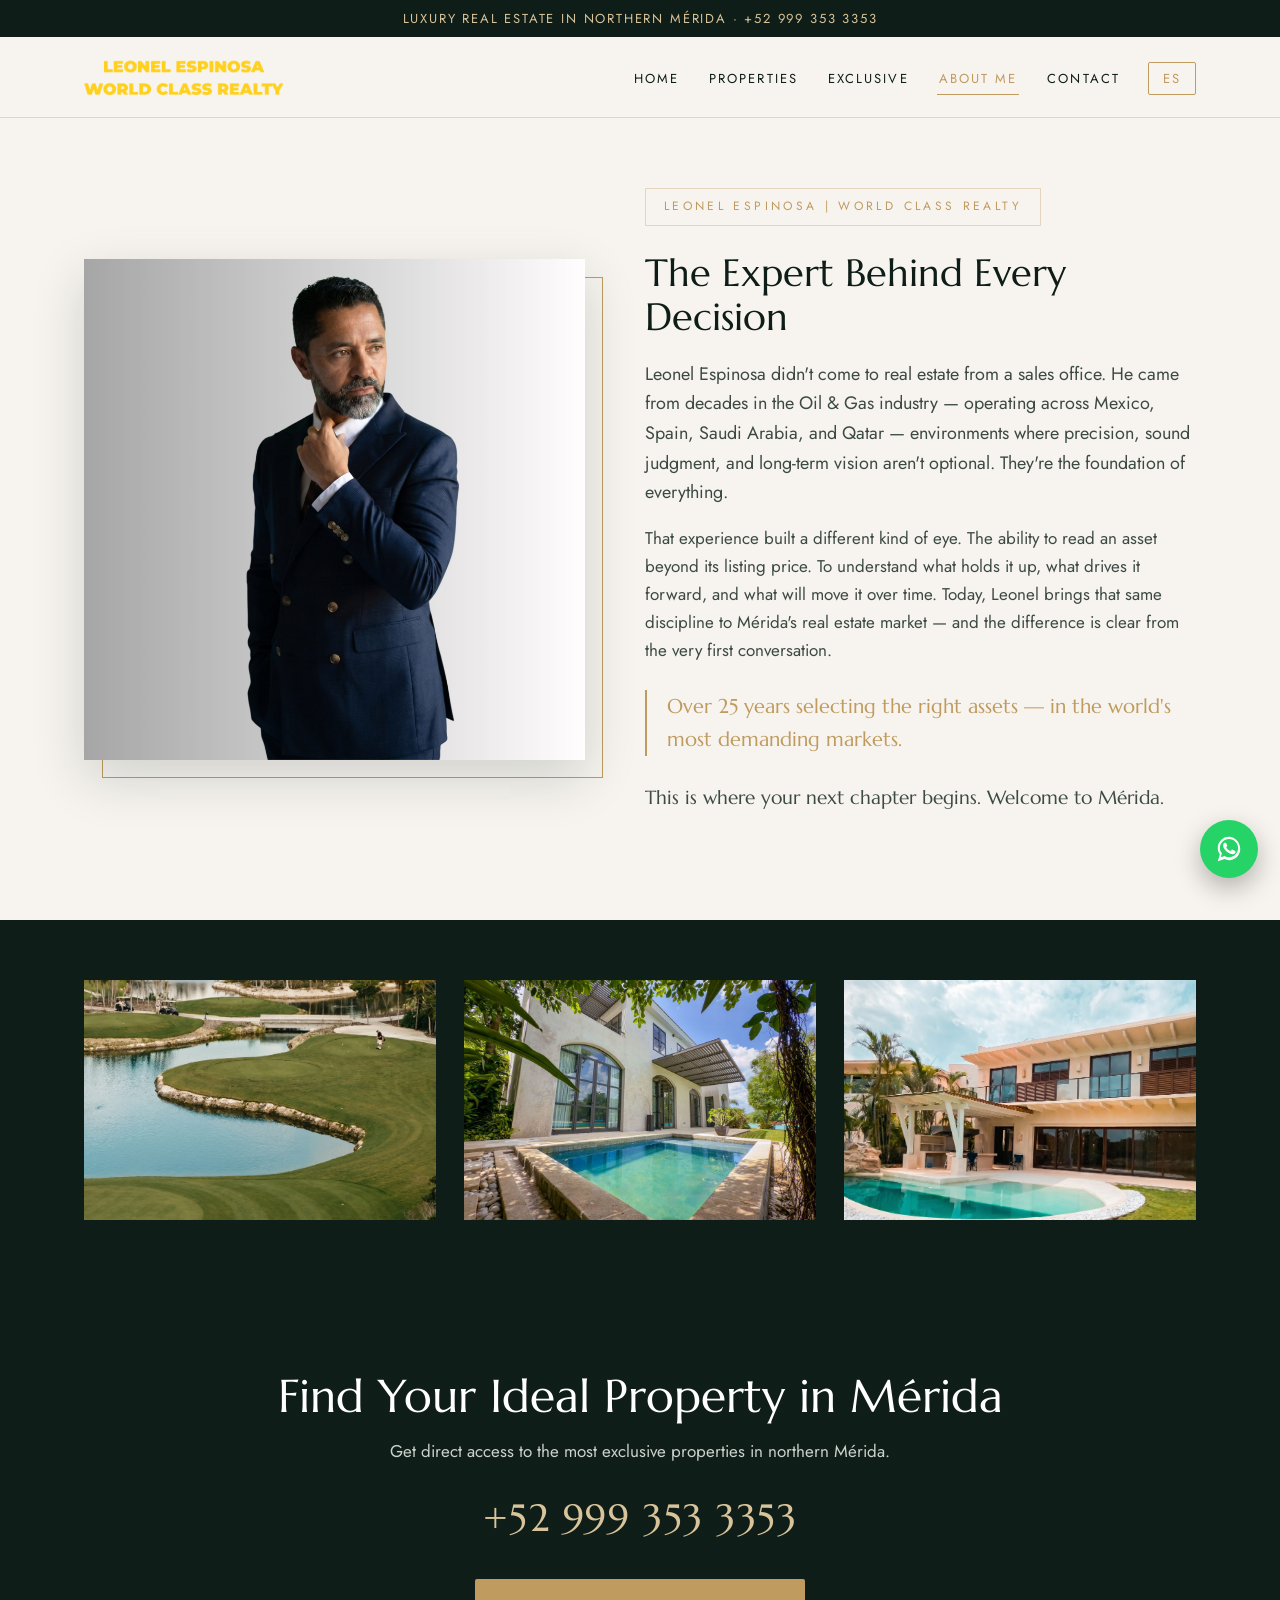
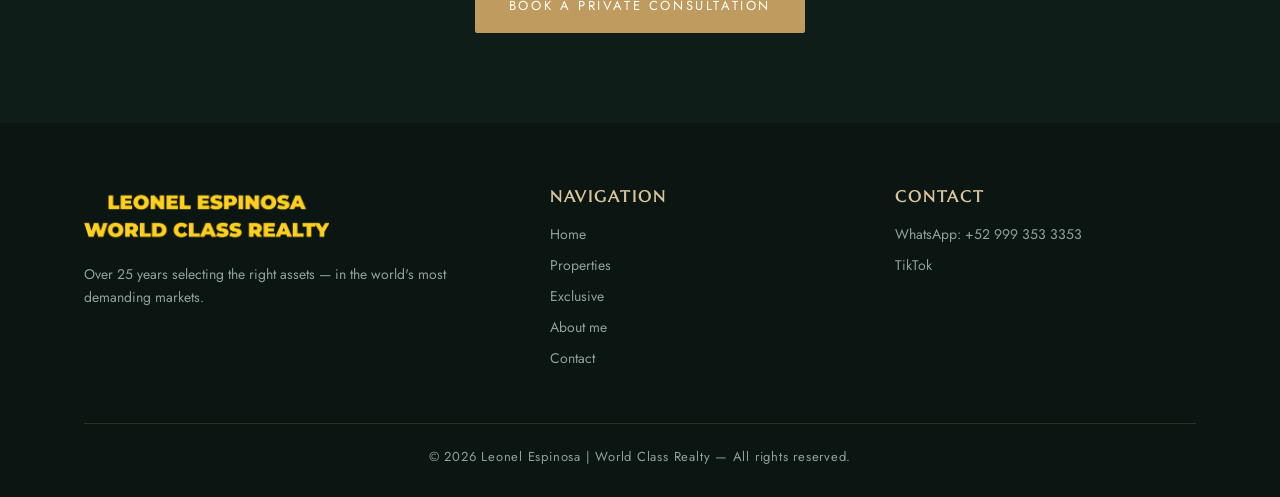
<file: en/about/index.html>
<!DOCTYPE html>
<html lang="en">
<head>
  <meta charset="UTF-8">
  <meta name="viewport" content="width=device-width, initial-scale=1">
  <title>About Leonel Espinosa | Luxury Real Estate Advisor in Mérida</title>
  <meta name="description" content="Meet Leonel Espinosa — 25+ years in global high-stakes industries, now helping families and investors find the right property in Mérida's most exclusive communities.">
  <meta name="author" content="Leonel Espinosa">
  <meta property="og:title" content="About Leonel Espinosa | Luxury Real Estate Advisor in Mérida">
  <meta property="og:description" content="Meet Leonel Espinosa — 25+ years in global high-stakes industries, now helping families and investors find the right property in Mérida's most exclusive communities.">
  <meta property="og:type" content="website">
  <link rel="canonical" href="https://leonelespinosaworldclass.com/en/about/">
  <link rel="alternate" hreflang="es" href="https://leonelespinosaworldclass.com/es/sobre-mi/">
  <link rel="alternate" hreflang="en" href="https://leonelespinosaworldclass.com/en/about/">
  <link rel="icon" type="image/png" href="/assets/img/logo.png">
  <link rel="preconnect" href="https://fonts.googleapis.com">
  <link rel="preconnect" href="https://fonts.gstatic.com" crossorigin>
  <link href="https://fonts.googleapis.com/css2?family=Marcellus&family=Jost:wght@300;400;500&display=swap" rel="stylesheet">
  <link rel="stylesheet" href="/assets/styles.css">
</head>
<body>
<div class="topbar">Luxury real estate in northern Mérida · +52 999 353 3353</div>
<header class="site">
  <nav class="nav">
    <a class="brand" href="/en/"><img src="/assets/img/logo.png" alt="Leonel Espinosa | World Class Realty"></a>
    <input type="checkbox" id="nav-toggle" aria-label="Menu">
    <label class="burger" for="nav-toggle" aria-hidden="true"><span></span><span></span><span></span></label>
    <ul class="nav-links">
      <li><a href="/en/">Home</a></li>
      <li><a href="/en/properties/">Properties</a></li>
      <li><a href="/en/exclusive/">Exclusive</a></li>
      <li><a href="/en/about/" class="active">About me</a></li>
      <li><a href="/en/contact/">Contact</a></li>
      <li><a class="lang" href="/es/sobre-mi/">ES</a></li>
    </ul>
  </nav>
</header>
<section style="padding-top:70px">
  <div class="wrap">
    <div class="split">
      <div class="photo"><img src="/assets/img/leonel.jpg" alt="Leonel Espinosa"></div>
      <div>
        <span class="eyebrow" style="color:var(--gold)">Leonel Espinosa | World Class Realty</span>
        <h2>The Expert Behind Every Decision</h2>
        <p class="lead">Leonel Espinosa didn't come to real estate from a sales office. He came from decades in the Oil & Gas industry — operating across Mexico, Spain, Saudi Arabia, and Qatar — environments where precision, sound judgment, and long-term vision aren't optional. They're the foundation of everything.</p>
        <p>That experience built a different kind of eye. The ability to read an asset beyond its listing price. To understand what holds it up, what drives it forward, and what will move it over time. Today, Leonel brings that same discipline to Mérida's real estate market — and the difference is clear from the very first conversation.</p>
        <blockquote>Over 25 years selecting the right assets — in the world's most demanding markets.</blockquote>
        <p style="font-family:'Marcellus',serif;font-size:19px">This is where your next chapter begins. Welcome to Mérida.</p>
      </div>
    </div>
  </div>
</section>

<section class="dark" style="padding:60px 0">
  <div class="wrap">
    <div class="pillars">
      <div class="pillar" style="background:transparent;box-shadow:none"><img src="/assets/img/security.jpg" alt="" loading="lazy"></div>
      <div class="pillar" style="background:transparent;box-shadow:none"><img src="/assets/img/leonel-2.jpg" alt="" loading="lazy"></div>
      <div class="pillar" style="background:transparent;box-shadow:none"><img src="/assets/img/lifestyle.jpg" alt="" loading="lazy"></div>
    </div>
  </div>
</section>

<section class="cta">
  <div class="wrap">
    <h2>Find Your Ideal Property in Mérida</h2>
    <p>Get direct access to the most exclusive properties in northern Mérida.</p>
    <a class="phone" href="tel:+529993533353">+52 999 353 3353</a>
    <a class="btn" href="https://api.whatsapp.com/send?phone=+529993533353&text=Hello,%20I%27d%20like%20more%20information%20about%20properties%20for%20sale%20in%20M%C3%A9rida." target="_blank" rel="noopener">Book a Private Consultation</a>
  </div>
</section>
<footer>
  <div class="wrap">
    <div class="foot">
      <div>
        <img class="logo" src="/assets/img/logo.png" alt="World Class Realty">
        <p>Over 25 years selecting the right assets — in the world's most demanding markets.</p>
      </div>
      <div>
        <h4>Navigation</h4>
        <a href="/en/">Home</a>
        <a href="/en/properties/">Properties</a>
        <a href="/en/exclusive/">Exclusive</a>
        <a href="/en/about/">About me</a>
        <a href="/en/contact/">Contact</a>
      </div>
      <div>
        <h4>Contact</h4>
        <a href="https://api.whatsapp.com/send?phone=+529993533353&text=Hello,%20I%27d%20like%20more%20information%20about%20properties%20for%20sale%20in%20M%C3%A9rida." target="_blank" rel="noopener">WhatsApp: +52 999 353 3353</a>
        <a href="https://www.tiktok.com/" target="_blank" rel="noopener">TikTok</a>
      </div>
    </div>
    <div class="copy">© 2026 Leonel Espinosa | World Class Realty — All rights reserved.</div>
  </div>
</footer>
<a class="wa-float" href="https://api.whatsapp.com/send?phone=+529993533353&text=Hello,%20I%27d%20like%20more%20information%20about%20properties%20for%20sale%20in%20M%C3%A9rida." target="_blank" rel="noopener" aria-label="WhatsApp"><svg viewBox="0 0 32 32" aria-hidden="true"><path d="M16 3C9.4 3 4 8.3 4 14.9c0 2.6.9 5 2.3 7L4 29l7.3-2.3c1.5.8 3.1 1.2 4.7 1.2 6.6 0 12-5.3 12-11.9S22.6 3 16 3zm0 21.8c-1.5 0-3-.4-4.3-1.2l-.3-.2-4.3 1.4 1.4-4.2-.2-.3c-1.3-1.6-2-3.5-2-5.5C6.3 9.5 10.7 5.2 16 5.2s9.7 4.3 9.7 9.7-4.4 9.9-9.7 9.9zm5.5-7.3c-.3-.2-1.8-.9-2-1-.3-.1-.5-.2-.7.2s-.8 1-.9 1.2c-.2.2-.4.2-.7.1-.3-.2-1.3-.5-2.4-1.5-.9-.8-1.5-1.8-1.7-2.1-.2-.3 0-.5.1-.6l.5-.6c.2-.2.2-.3.3-.5.1-.2.1-.4 0-.6-.1-.2-.7-1.7-1-2.3-.2-.6-.5-.5-.7-.5h-.6c-.2 0-.6.1-.9.4-.3.3-1.1 1.1-1.1 2.7s1.2 3.1 1.3 3.3c.2.2 2.3 3.6 5.7 5 .8.3 1.4.5 1.9.7.8.2 1.5.2 2.1.1.6-.1 1.8-.7 2.1-1.5.3-.7.3-1.3.2-1.5-.1-.1-.3-.2-.5-.3z"/></svg></a>
</body>
</html>
</file>
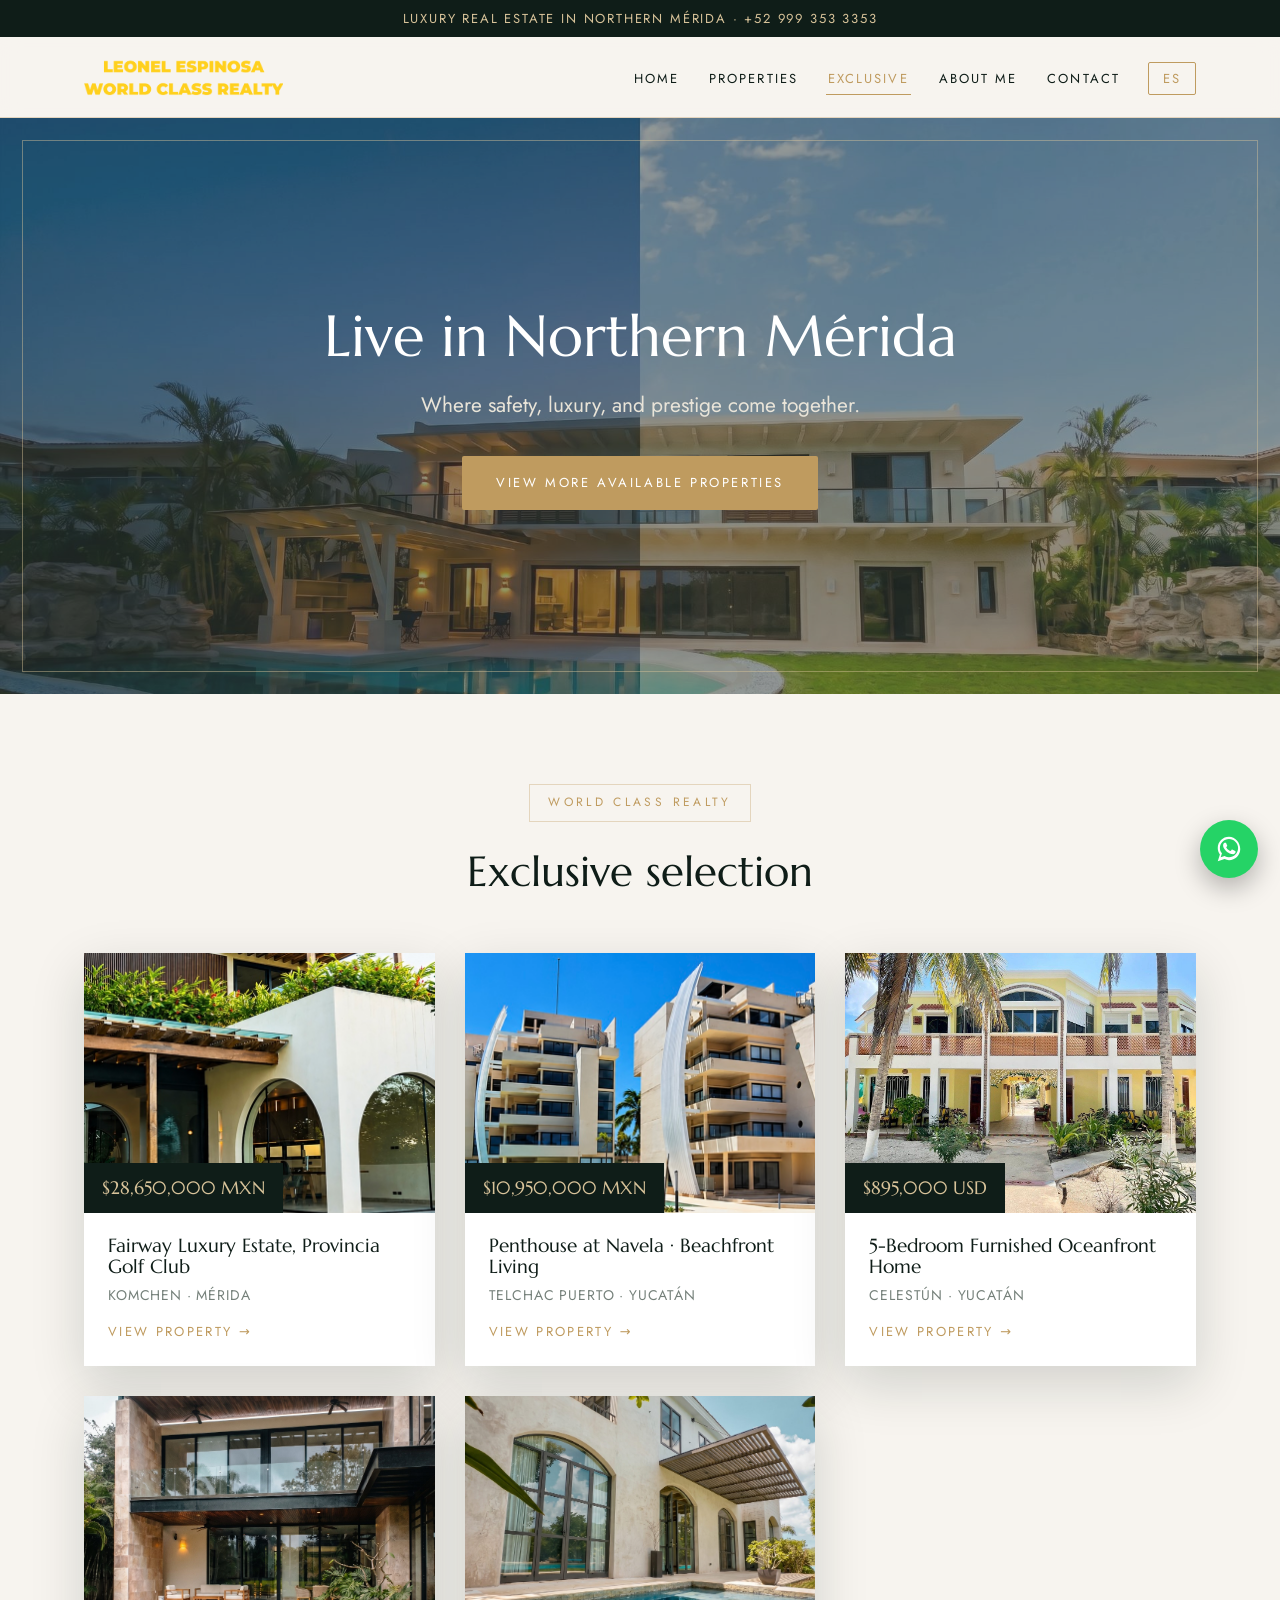
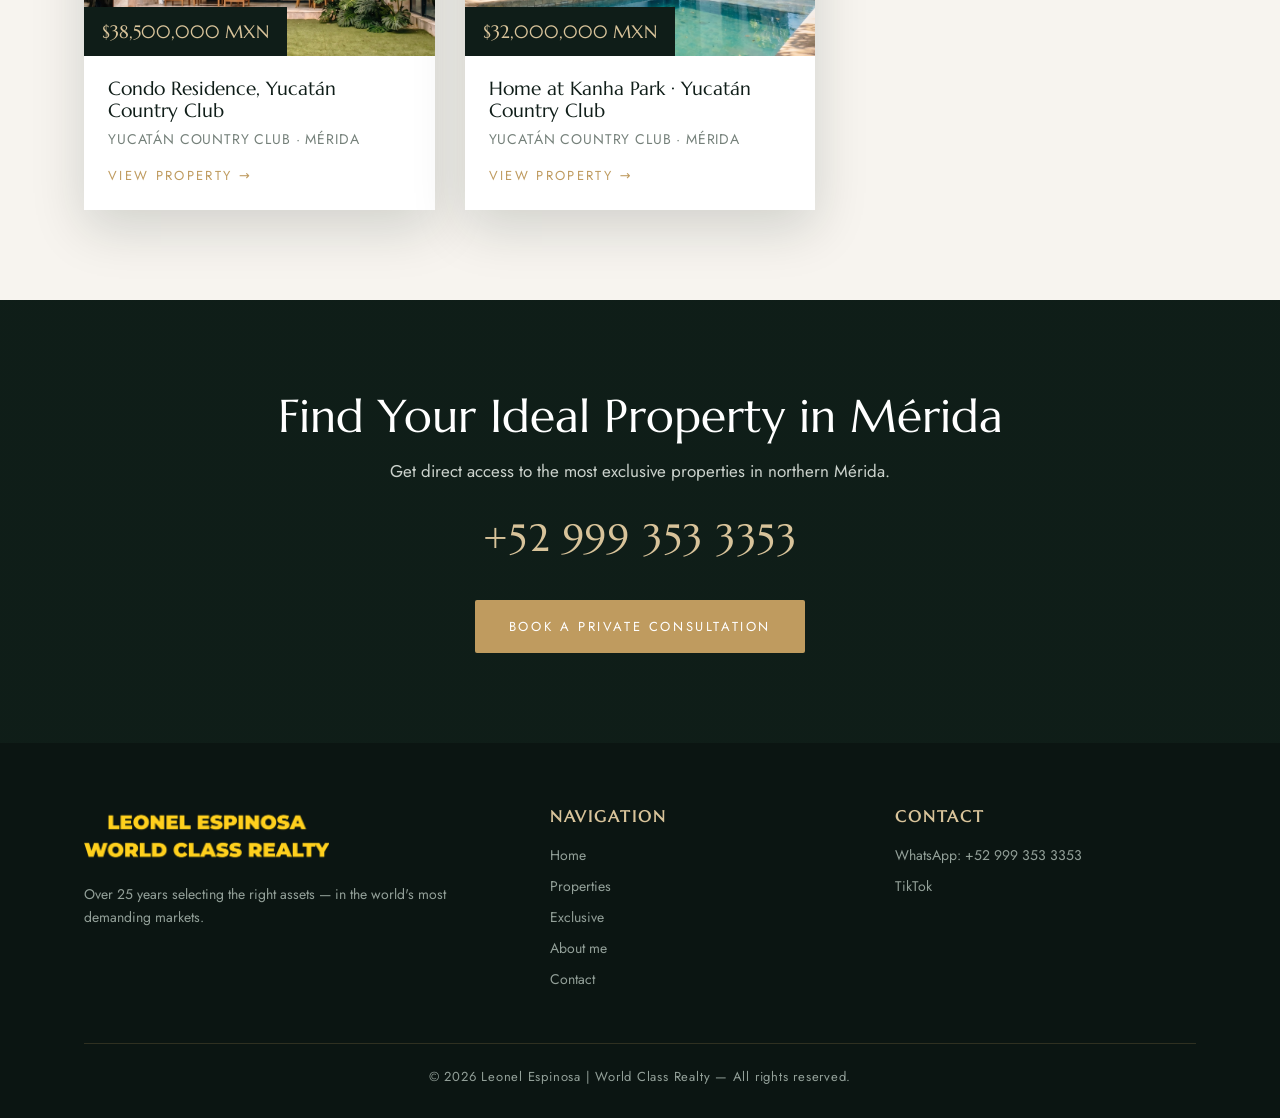
<file: en/exclusive/index.html>
<!DOCTYPE html>
<html lang="en">
<head>
  <meta charset="UTF-8">
  <meta name="viewport" content="width=device-width, initial-scale=1">
  <title>Luxury Properties in Mérida | Golf Communities & Gated Homes</title>
  <meta name="description" content="Discover luxury homes in Mérida's most prestigious golf communities. Private, gated neighborhoods with world-class amenities in northern Mérida.">
  <meta name="author" content="Leonel Espinosa">
  <meta property="og:title" content="Luxury Properties in Mérida | Golf Communities & Gated Homes">
  <meta property="og:description" content="Discover luxury homes in Mérida's most prestigious golf communities. Private, gated neighborhoods with world-class amenities in northern Mérida.">
  <meta property="og:type" content="website">
  <link rel="canonical" href="https://leonelespinosaworldclass.com/en/exclusive/">
  <link rel="alternate" hreflang="es" href="https://leonelespinosaworldclass.com/es/exclusivas/">
  <link rel="alternate" hreflang="en" href="https://leonelespinosaworldclass.com/en/exclusive/">
  <link rel="icon" type="image/png" href="/assets/img/logo.png">
  <link rel="preconnect" href="https://fonts.googleapis.com">
  <link rel="preconnect" href="https://fonts.gstatic.com" crossorigin>
  <link href="https://fonts.googleapis.com/css2?family=Marcellus&family=Jost:wght@300;400;500&display=swap" rel="stylesheet">
  <link rel="stylesheet" href="/assets/styles.css">
</head>
<body>
<div class="topbar">Luxury real estate in northern Mérida · +52 999 353 3353</div>
<header class="site">
  <nav class="nav">
    <a class="brand" href="/en/"><img src="/assets/img/logo.png" alt="Leonel Espinosa | World Class Realty"></a>
    <input type="checkbox" id="nav-toggle" aria-label="Menu">
    <label class="burger" for="nav-toggle" aria-hidden="true"><span></span><span></span><span></span></label>
    <ul class="nav-links">
      <li><a href="/en/">Home</a></li>
      <li><a href="/en/properties/">Properties</a></li>
      <li><a href="/en/exclusive/" class="active">Exclusive</a></li>
      <li><a href="/en/about/">About me</a></li>
      <li><a href="/en/contact/">Contact</a></li>
      <li><a class="lang" href="/es/exclusivas/">ES</a></li>
    </ul>
  </nav>
</header>
<section class="hero" style="min-height:64vh;padding:0">
  <img class="hero-img" src="/assets/img/hero-landing.jpg" alt="">
  <div class="frame"></div>
  <div class="hero-content">
    <h1>Live in Northern Mérida</h1>
    <p class="sub">Where safety, luxury, and prestige come together.</p>
    <a class="btn" href="https://api.whatsapp.com/send?phone=+529993533353&text=Hello,%20I%27d%20like%20more%20information%20about%20properties%20for%20sale%20in%20M%C3%A9rida." target="_blank" rel="noopener">View more available properties</a>
  </div>
</section>

<section>
  <div class="wrap">
    <div class="sec-head"><span class="eyebrow">World Class Realty</span><h2>Exclusive selection</h2></div>
    <div class="props">
      <a class="prop" href="https://www.easybroker.com/en-mx/listing/leonele_4/fairway-luxury-estate-in-provincia-golf-club-for-sale-hi2603451" target="_blank" rel="noopener">
        <div class="ph"><img src="/assets/img/prop-provincia.jpg" alt="Fairway Luxury Estate, Provincia Golf Club" loading="lazy"><span class="price">$28,650,000 MXN</span></div>
        <div class="pad"><h3>Fairway Luxury Estate, Provincia Golf Club</h3><div class="loc">Komchen · Mérida</div><span class="more">View property →</span></div>
      </a>
      <a class="prop" href="https://www.easybroker.com/en-mx/listing/leonele_4/penthouse-en-venta-en-navela-beachfront-living-hi2601427" target="_blank" rel="noopener">
        <div class="ph"><img src="/assets/img/prop-navela.jpg" alt="Penthouse at Navela · Beachfront Living" loading="lazy"><span class="price">$10,950,000 MXN</span></div>
        <div class="pad"><h3>Penthouse at Navela · Beachfront Living</h3><div class="loc">Telchac Puerto · Yucatán</div><span class="more">View property →</span></div>
      </a>
      <a class="prop" href="https://www.easybroker.com/en-mx/listing/leonele_4/casa-amueblada-con-6-recamaras-frente-al-mar-de-celestun-yucatan" target="_blank" rel="noopener">
        <div class="ph"><img src="/assets/img/prop-celestun.jpg" alt="5-Bedroom Furnished Oceanfront Home" loading="lazy"><span class="price">$895,000 USD</span></div>
        <div class="pad"><h3>5-Bedroom Furnished Oceanfront Home</h3><div class="loc">Celestún · Yucatán</div><span class="more">View property →</span></div>
      </a>
      <a class="prop" href="https://www.easybroker.com/en-mx/listing/leonele_4/casa-en-venta-en-yucatan-country-club-94f7847c-1853-46ba-9b9a-fdd0b501d693" target="_blank" rel="noopener">
        <div class="ph"><img src="/assets/img/prop-ycc.jpg" alt="Condo Residence, Yucatán Country Club" loading="lazy"><span class="price">$38,500,000 MXN</span></div>
        <div class="pad"><h3>Condo Residence, Yucatán Country Club</h3><div class="loc">Yucatán Country Club · Mérida</div><span class="more">View property →</span></div>
      </a>
      <a class="prop" href="https://www.easybroker.com/en-mx/listing/leonele_4/casa-en-venta-en-kanha-park-ycc" target="_blank" rel="noopener">
        <div class="ph"><img src="/assets/img/prop-kanha.jpg" alt="Home at Kanha Park · Yucatán Country Club" loading="lazy"><span class="price">$32,000,000 MXN</span></div>
        <div class="pad"><h3>Home at Kanha Park · Yucatán Country Club</h3><div class="loc">Yucatán Country Club · Mérida</div><span class="more">View property →</span></div>
      </a>
    </div>
  </div>
</section>

<section class="cta">
  <div class="wrap">
    <h2>Find Your Ideal Property in Mérida</h2>
    <p>Get direct access to the most exclusive properties in northern Mérida.</p>
    <a class="phone" href="tel:+529993533353">+52 999 353 3353</a>
    <a class="btn" href="https://api.whatsapp.com/send?phone=+529993533353&text=Hello,%20I%27d%20like%20more%20information%20about%20properties%20for%20sale%20in%20M%C3%A9rida." target="_blank" rel="noopener">Book a Private Consultation</a>
  </div>
</section>
<footer>
  <div class="wrap">
    <div class="foot">
      <div>
        <img class="logo" src="/assets/img/logo.png" alt="World Class Realty">
        <p>Over 25 years selecting the right assets — in the world's most demanding markets.</p>
      </div>
      <div>
        <h4>Navigation</h4>
        <a href="/en/">Home</a>
        <a href="/en/properties/">Properties</a>
        <a href="/en/exclusive/">Exclusive</a>
        <a href="/en/about/">About me</a>
        <a href="/en/contact/">Contact</a>
      </div>
      <div>
        <h4>Contact</h4>
        <a href="https://api.whatsapp.com/send?phone=+529993533353&text=Hello,%20I%27d%20like%20more%20information%20about%20properties%20for%20sale%20in%20M%C3%A9rida." target="_blank" rel="noopener">WhatsApp: +52 999 353 3353</a>
        <a href="https://www.tiktok.com/" target="_blank" rel="noopener">TikTok</a>
      </div>
    </div>
    <div class="copy">© 2026 Leonel Espinosa | World Class Realty — All rights reserved.</div>
  </div>
</footer>
<a class="wa-float" href="https://api.whatsapp.com/send?phone=+529993533353&text=Hello,%20I%27d%20like%20more%20information%20about%20properties%20for%20sale%20in%20M%C3%A9rida." target="_blank" rel="noopener" aria-label="WhatsApp"><svg viewBox="0 0 32 32" aria-hidden="true"><path d="M16 3C9.4 3 4 8.3 4 14.9c0 2.6.9 5 2.3 7L4 29l7.3-2.3c1.5.8 3.1 1.2 4.7 1.2 6.6 0 12-5.3 12-11.9S22.6 3 16 3zm0 21.8c-1.5 0-3-.4-4.3-1.2l-.3-.2-4.3 1.4 1.4-4.2-.2-.3c-1.3-1.6-2-3.5-2-5.5C6.3 9.5 10.7 5.2 16 5.2s9.7 4.3 9.7 9.7-4.4 9.9-9.7 9.9zm5.5-7.3c-.3-.2-1.8-.9-2-1-.3-.1-.5-.2-.7.2s-.8 1-.9 1.2c-.2.2-.4.2-.7.1-.3-.2-1.3-.5-2.4-1.5-.9-.8-1.5-1.8-1.7-2.1-.2-.3 0-.5.1-.6l.5-.6c.2-.2.2-.3.3-.5.1-.2.1-.4 0-.6-.1-.2-.7-1.7-1-2.3-.2-.6-.5-.5-.7-.5h-.6c-.2 0-.6.1-.9.4-.3.3-1.1 1.1-1.1 2.7s1.2 3.1 1.3 3.3c.2.2 2.3 3.6 5.7 5 .8.3 1.4.5 1.9.7.8.2 1.5.2 2.1.1.6-.1 1.8-.7 2.1-1.5.3-.7.3-1.3.2-1.5-.1-.1-.3-.2-.5-.3z"/></svg></a>
</body>
</html>
</file>
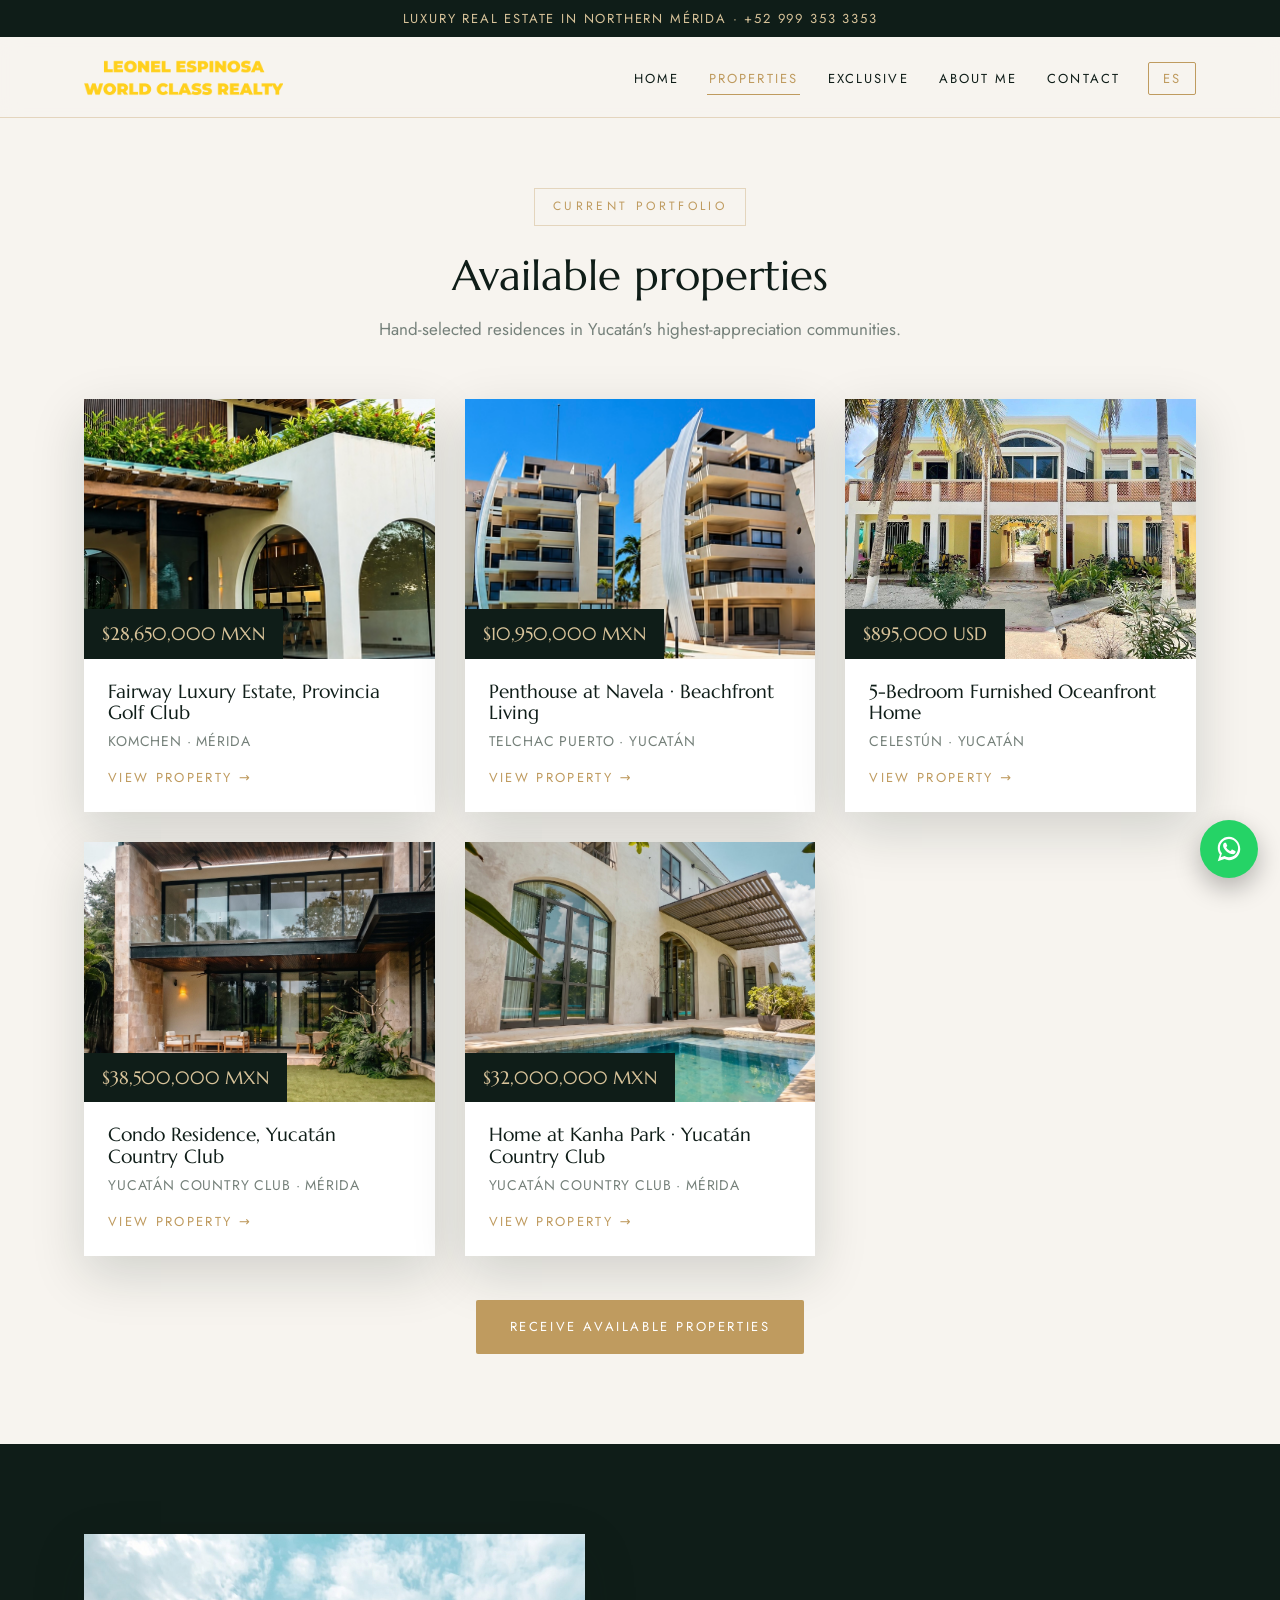
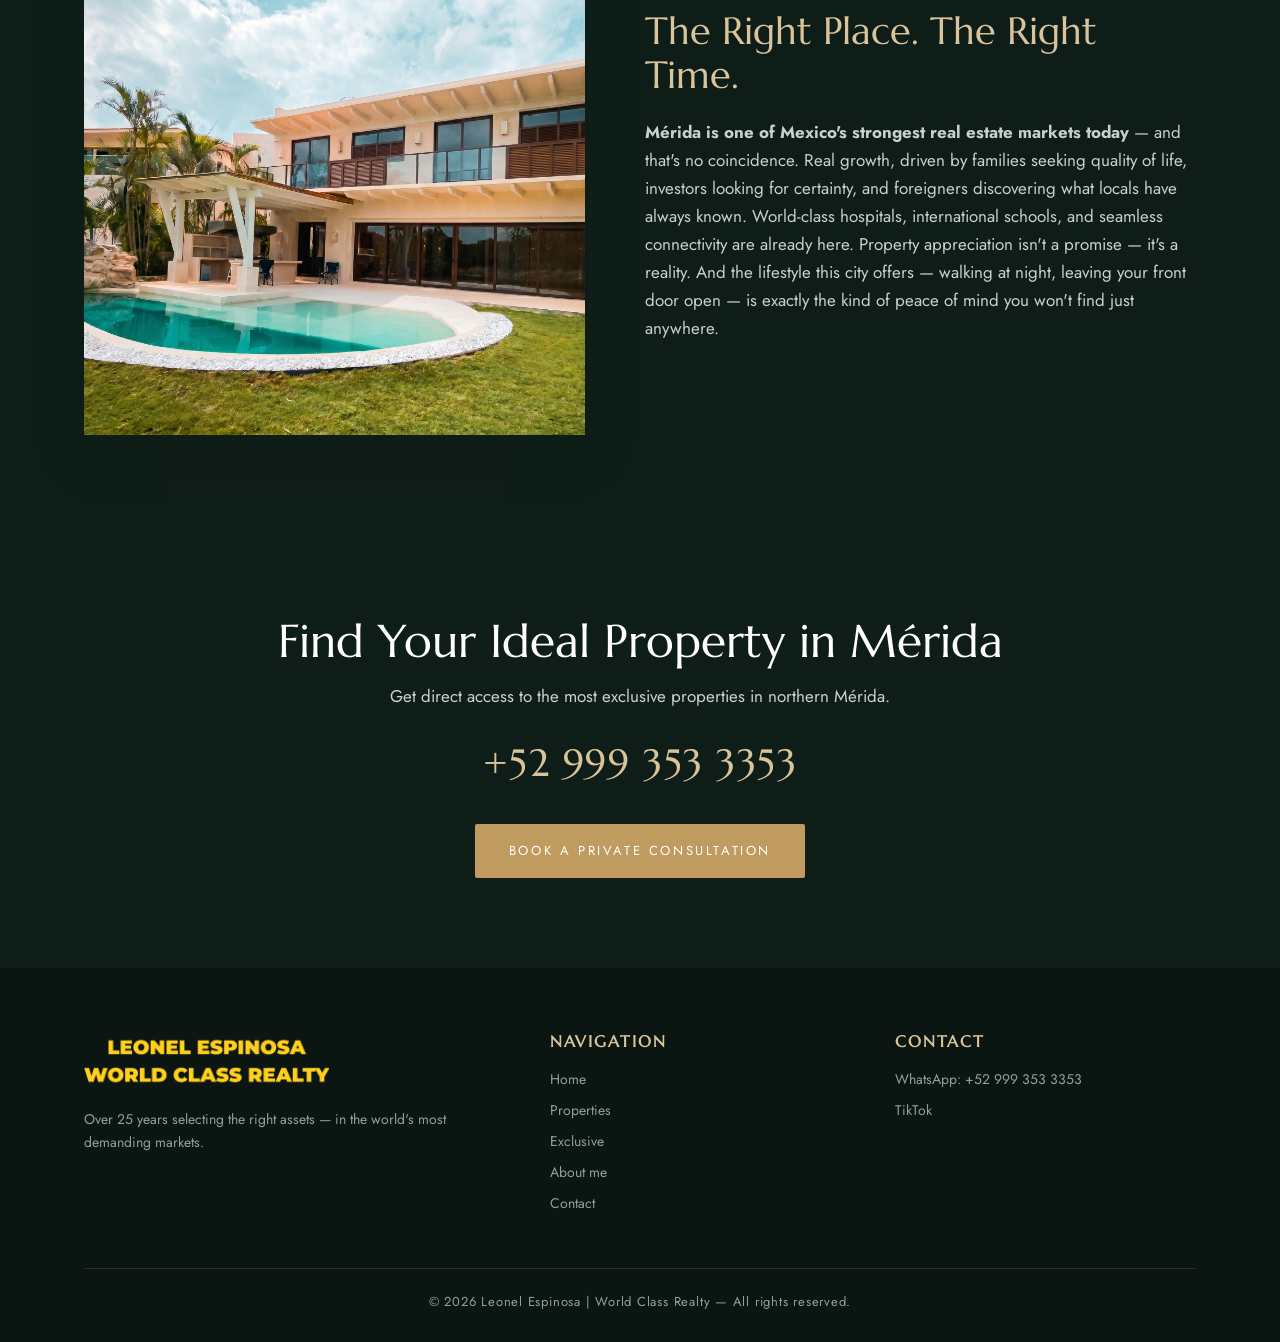
<file: en/properties/index.html>
<!DOCTYPE html>
<html lang="en">
<head>
  <meta charset="UTF-8">
  <meta name="viewport" content="width=device-width, initial-scale=1">
  <title>Luxury Properties for Sale in Mérida | Golf Communities & Gated Homes</title>
  <meta name="description" content="Browse exclusive properties in Mérida's top golf communities. Single-family homes and penthouses in northern Mérida's highest-appreciation neighborhoods.">
  <meta name="author" content="Leonel Espinosa">
  <meta property="og:title" content="Luxury Properties for Sale in Mérida | Golf Communities & Gated Homes">
  <meta property="og:description" content="Browse exclusive properties in Mérida's top golf communities. Single-family homes and penthouses in northern Mérida's highest-appreciation neighborhoods.">
  <meta property="og:type" content="website">
  <link rel="canonical" href="https://leonelespinosaworldclass.com/en/properties/">
  <link rel="alternate" hreflang="es" href="https://leonelespinosaworldclass.com/es/propiedades/">
  <link rel="alternate" hreflang="en" href="https://leonelespinosaworldclass.com/en/properties/">
  <link rel="icon" type="image/png" href="/assets/img/logo.png">
  <link rel="preconnect" href="https://fonts.googleapis.com">
  <link rel="preconnect" href="https://fonts.gstatic.com" crossorigin>
  <link href="https://fonts.googleapis.com/css2?family=Marcellus&family=Jost:wght@300;400;500&display=swap" rel="stylesheet">
  <link rel="stylesheet" href="/assets/styles.css">
</head>
<body>
<div class="topbar">Luxury real estate in northern Mérida · +52 999 353 3353</div>
<header class="site">
  <nav class="nav">
    <a class="brand" href="/en/"><img src="/assets/img/logo.png" alt="Leonel Espinosa | World Class Realty"></a>
    <input type="checkbox" id="nav-toggle" aria-label="Menu">
    <label class="burger" for="nav-toggle" aria-hidden="true"><span></span><span></span><span></span></label>
    <ul class="nav-links">
      <li><a href="/en/">Home</a></li>
      <li><a href="/en/properties/" class="active">Properties</a></li>
      <li><a href="/en/exclusive/">Exclusive</a></li>
      <li><a href="/en/about/">About me</a></li>
      <li><a href="/en/contact/">Contact</a></li>
      <li><a class="lang" href="/es/propiedades/">ES</a></li>
    </ul>
  </nav>
</header>
<section style="padding-top:70px">
  <div class="wrap">
    <div class="sec-head"><span class="eyebrow">Current portfolio</span><h2>Available properties</h2><p>Hand-selected residences in Yucatán's highest-appreciation communities.</p></div>
    <div class="props">
      <a class="prop" href="https://www.easybroker.com/en-mx/listing/leonele_4/fairway-luxury-estate-in-provincia-golf-club-for-sale-hi2603451" target="_blank" rel="noopener">
        <div class="ph"><img src="/assets/img/prop-provincia.jpg" alt="Fairway Luxury Estate, Provincia Golf Club" loading="lazy"><span class="price">$28,650,000 MXN</span></div>
        <div class="pad"><h3>Fairway Luxury Estate, Provincia Golf Club</h3><div class="loc">Komchen · Mérida</div><span class="more">View property →</span></div>
      </a>
      <a class="prop" href="https://www.easybroker.com/en-mx/listing/leonele_4/penthouse-en-venta-en-navela-beachfront-living-hi2601427" target="_blank" rel="noopener">
        <div class="ph"><img src="/assets/img/prop-navela.jpg" alt="Penthouse at Navela · Beachfront Living" loading="lazy"><span class="price">$10,950,000 MXN</span></div>
        <div class="pad"><h3>Penthouse at Navela · Beachfront Living</h3><div class="loc">Telchac Puerto · Yucatán</div><span class="more">View property →</span></div>
      </a>
      <a class="prop" href="https://www.easybroker.com/en-mx/listing/leonele_4/casa-amueblada-con-6-recamaras-frente-al-mar-de-celestun-yucatan" target="_blank" rel="noopener">
        <div class="ph"><img src="/assets/img/prop-celestun.jpg" alt="5-Bedroom Furnished Oceanfront Home" loading="lazy"><span class="price">$895,000 USD</span></div>
        <div class="pad"><h3>5-Bedroom Furnished Oceanfront Home</h3><div class="loc">Celestún · Yucatán</div><span class="more">View property →</span></div>
      </a>
      <a class="prop" href="https://www.easybroker.com/en-mx/listing/leonele_4/casa-en-venta-en-yucatan-country-club-94f7847c-1853-46ba-9b9a-fdd0b501d693" target="_blank" rel="noopener">
        <div class="ph"><img src="/assets/img/prop-ycc.jpg" alt="Condo Residence, Yucatán Country Club" loading="lazy"><span class="price">$38,500,000 MXN</span></div>
        <div class="pad"><h3>Condo Residence, Yucatán Country Club</h3><div class="loc">Yucatán Country Club · Mérida</div><span class="more">View property →</span></div>
      </a>
      <a class="prop" href="https://www.easybroker.com/en-mx/listing/leonele_4/casa-en-venta-en-kanha-park-ycc" target="_blank" rel="noopener">
        <div class="ph"><img src="/assets/img/prop-kanha.jpg" alt="Home at Kanha Park · Yucatán Country Club" loading="lazy"><span class="price">$32,000,000 MXN</span></div>
        <div class="pad"><h3>Home at Kanha Park · Yucatán Country Club</h3><div class="loc">Yucatán Country Club · Mérida</div><span class="more">View property →</span></div>
      </a>
    </div>
    <p style="text-align:center;margin-top:44px"><a class="btn" href="https://api.whatsapp.com/send?phone=+529993533353&text=Hello,%20I%27d%20like%20more%20information%20about%20properties%20for%20sale%20in%20M%C3%A9rida." target="_blank" rel="noopener">Receive available properties</a></p>
  </div>
</section>

<section class="dark">
  <div class="wrap">
    <div class="split">
      <div class="photo"><img src="/assets/img/lifestyle.jpg" alt="Mérida lifestyle" loading="lazy"></div>
      <div>
        <h2 style="color:var(--gold-soft)">The Right Place. The Right Time.</h2>
        <p style="color:#C9CFC9"><b>Mérida is one of Mexico's strongest real estate markets today</b> — and that's no coincidence. Real growth, driven by families seeking quality of life, investors looking for certainty, and foreigners discovering what locals have always known. World-class hospitals, international schools, and seamless connectivity are already here. Property appreciation isn't a promise — it's a reality. And the lifestyle this city offers — walking at night, leaving your front door open — is exactly the kind of peace of mind you won't find just anywhere.</p>
      </div>
    </div>
  </div>
</section>

<section class="cta">
  <div class="wrap">
    <h2>Find Your Ideal Property in Mérida</h2>
    <p>Get direct access to the most exclusive properties in northern Mérida.</p>
    <a class="phone" href="tel:+529993533353">+52 999 353 3353</a>
    <a class="btn" href="https://api.whatsapp.com/send?phone=+529993533353&text=Hello,%20I%27d%20like%20more%20information%20about%20properties%20for%20sale%20in%20M%C3%A9rida." target="_blank" rel="noopener">Book a Private Consultation</a>
  </div>
</section>
<footer>
  <div class="wrap">
    <div class="foot">
      <div>
        <img class="logo" src="/assets/img/logo.png" alt="World Class Realty">
        <p>Over 25 years selecting the right assets — in the world's most demanding markets.</p>
      </div>
      <div>
        <h4>Navigation</h4>
        <a href="/en/">Home</a>
        <a href="/en/properties/">Properties</a>
        <a href="/en/exclusive/">Exclusive</a>
        <a href="/en/about/">About me</a>
        <a href="/en/contact/">Contact</a>
      </div>
      <div>
        <h4>Contact</h4>
        <a href="https://api.whatsapp.com/send?phone=+529993533353&text=Hello,%20I%27d%20like%20more%20information%20about%20properties%20for%20sale%20in%20M%C3%A9rida." target="_blank" rel="noopener">WhatsApp: +52 999 353 3353</a>
        <a href="https://www.tiktok.com/" target="_blank" rel="noopener">TikTok</a>
      </div>
    </div>
    <div class="copy">© 2026 Leonel Espinosa | World Class Realty — All rights reserved.</div>
  </div>
</footer>
<a class="wa-float" href="https://api.whatsapp.com/send?phone=+529993533353&text=Hello,%20I%27d%20like%20more%20information%20about%20properties%20for%20sale%20in%20M%C3%A9rida." target="_blank" rel="noopener" aria-label="WhatsApp"><svg viewBox="0 0 32 32" aria-hidden="true"><path d="M16 3C9.4 3 4 8.3 4 14.9c0 2.6.9 5 2.3 7L4 29l7.3-2.3c1.5.8 3.1 1.2 4.7 1.2 6.6 0 12-5.3 12-11.9S22.6 3 16 3zm0 21.8c-1.5 0-3-.4-4.3-1.2l-.3-.2-4.3 1.4 1.4-4.2-.2-.3c-1.3-1.6-2-3.5-2-5.5C6.3 9.5 10.7 5.2 16 5.2s9.7 4.3 9.7 9.7-4.4 9.9-9.7 9.9zm5.5-7.3c-.3-.2-1.8-.9-2-1-.3-.1-.5-.2-.7.2s-.8 1-.9 1.2c-.2.2-.4.2-.7.1-.3-.2-1.3-.5-2.4-1.5-.9-.8-1.5-1.8-1.7-2.1-.2-.3 0-.5.1-.6l.5-.6c.2-.2.2-.3.3-.5.1-.2.1-.4 0-.6-.1-.2-.7-1.7-1-2.3-.2-.6-.5-.5-.7-.5h-.6c-.2 0-.6.1-.9.4-.3.3-1.1 1.1-1.1 2.7s1.2 3.1 1.3 3.3c.2.2 2.3 3.6 5.7 5 .8.3 1.4.5 1.9.7.8.2 1.5.2 2.1.1.6-.1 1.8-.7 2.1-1.5.3-.7.3-1.3.2-1.5-.1-.1-.3-.2-.5-.3z"/></svg></a>
</body>
</html>
</file>
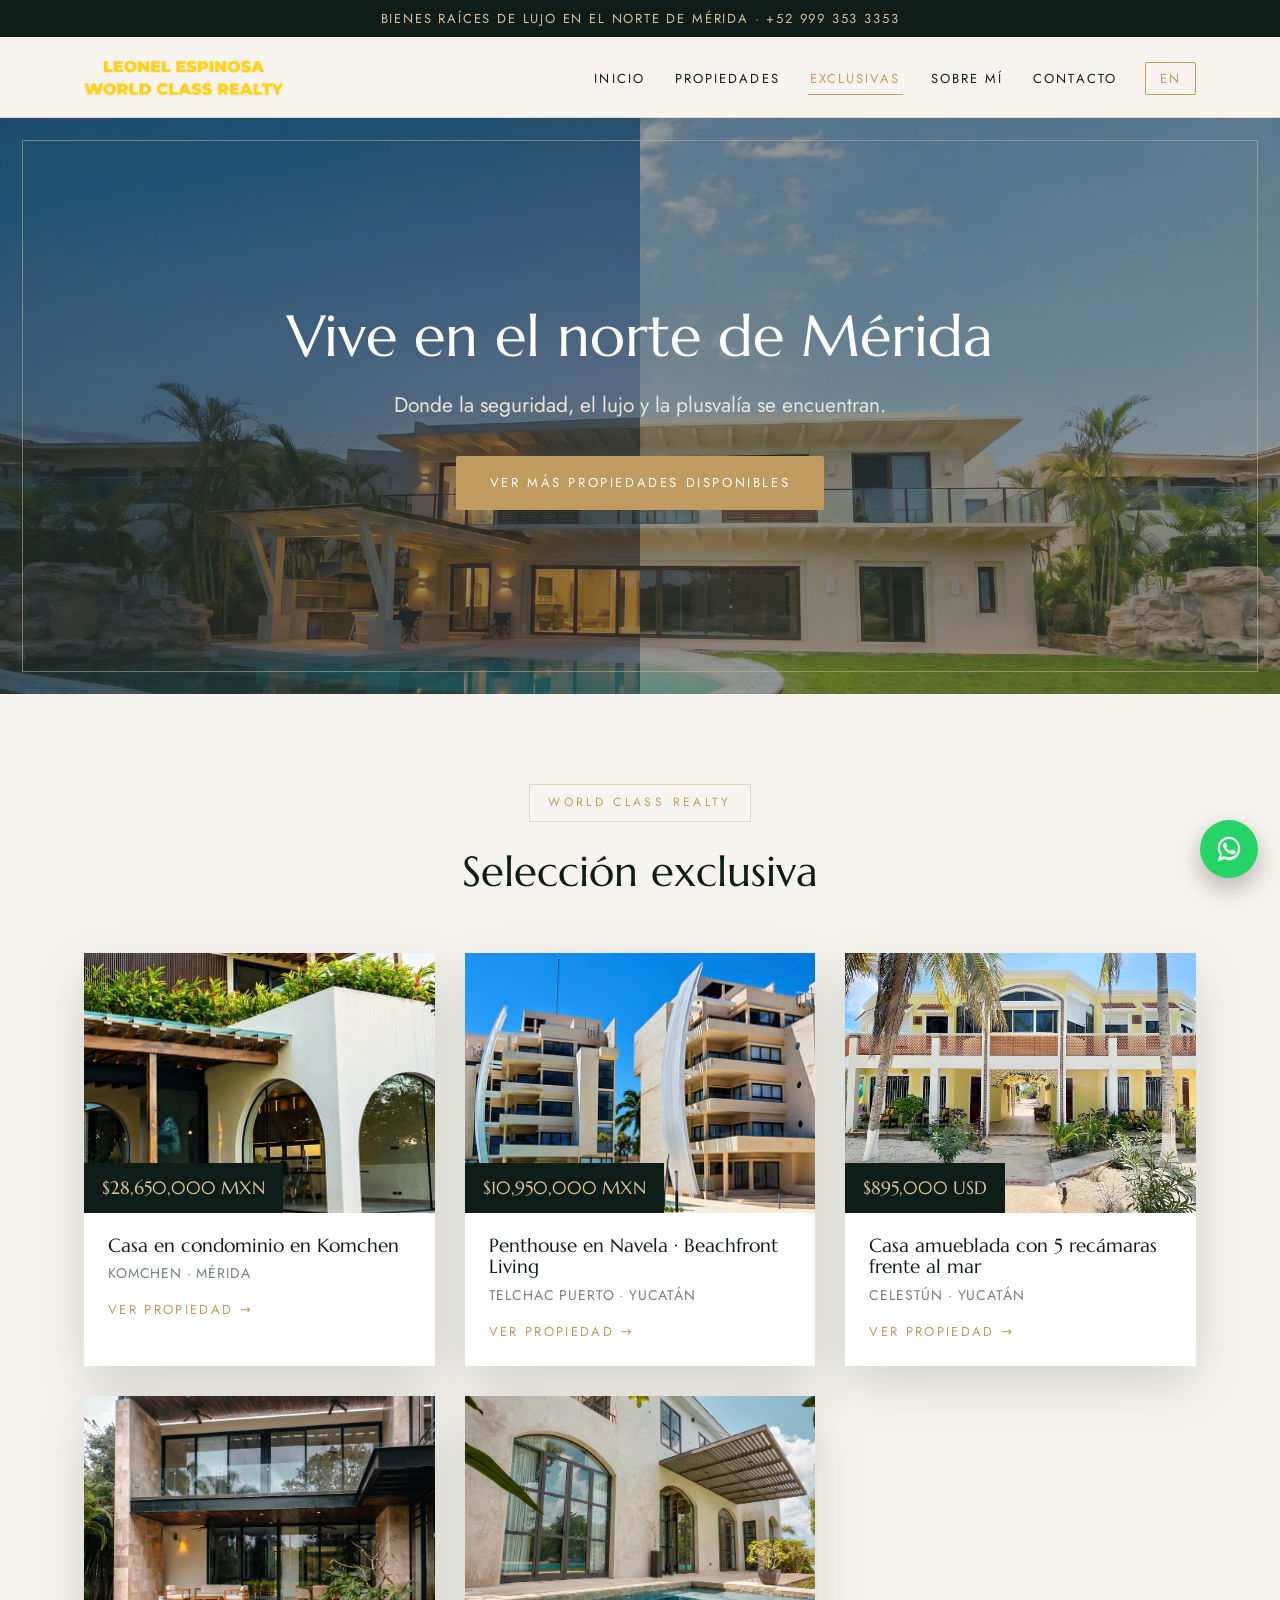
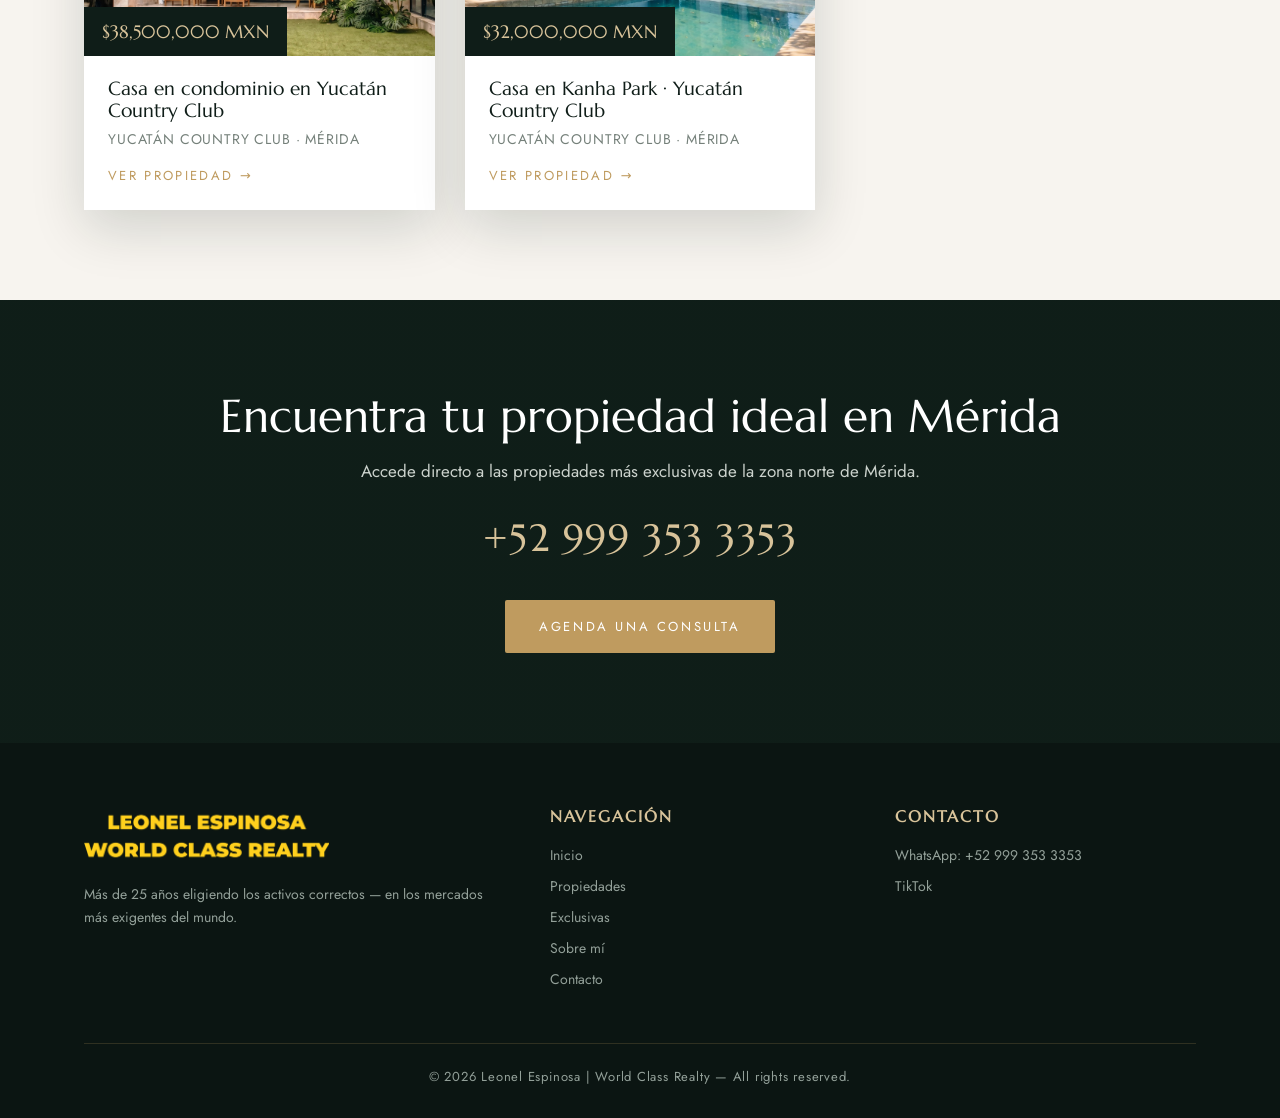
<file: es/exclusivas/index.html>
<!DOCTYPE html>
<html lang="es">
<head>
  <meta charset="UTF-8">
  <meta name="viewport" content="width=device-width, initial-scale=1">
  <title>Propiedades Exclusivas en Mérida | Comunidades de Golf y Lujo</title>
  <meta name="description" content="Casas y residencias exclusivas en el norte de Mérida. Comunidades de golf con seguridad privada y alta plusvalía. Habla hoy con Leonel Espinosa.">
  <meta name="author" content="Leonel Espinosa">
  <meta property="og:title" content="Propiedades Exclusivas en Mérida | Comunidades de Golf y Lujo">
  <meta property="og:description" content="Casas y residencias exclusivas en el norte de Mérida. Comunidades de golf con seguridad privada y alta plusvalía. Habla hoy con Leonel Espinosa.">
  <meta property="og:type" content="website">
  <link rel="canonical" href="https://leonelespinosaworldclass.com/es/exclusivas/">
  <link rel="alternate" hreflang="es" href="https://leonelespinosaworldclass.com/es/exclusivas/">
  <link rel="alternate" hreflang="en" href="https://leonelespinosaworldclass.com/en/exclusive/">
  <link rel="icon" type="image/png" href="/assets/img/logo.png">
  <link rel="preconnect" href="https://fonts.googleapis.com">
  <link rel="preconnect" href="https://fonts.gstatic.com" crossorigin>
  <link href="https://fonts.googleapis.com/css2?family=Marcellus&family=Jost:wght@300;400;500&display=swap" rel="stylesheet">
  <link rel="stylesheet" href="/assets/styles.css">
</head>
<body>
<div class="topbar">Bienes raíces de lujo en el norte de Mérida · +52 999 353 3353</div>
<header class="site">
  <nav class="nav">
    <a class="brand" href="/es/"><img src="/assets/img/logo.png" alt="Leonel Espinosa | World Class Realty"></a>
    <input type="checkbox" id="nav-toggle" aria-label="Menu">
    <label class="burger" for="nav-toggle" aria-hidden="true"><span></span><span></span><span></span></label>
    <ul class="nav-links">
      <li><a href="/es/">Inicio</a></li>
      <li><a href="/es/propiedades/">Propiedades</a></li>
      <li><a href="/es/exclusivas/" class="active">Exclusivas</a></li>
      <li><a href="/es/sobre-mi/">Sobre mí</a></li>
      <li><a href="/es/contacto/">Contacto</a></li>
      <li><a class="lang" href="/en/exclusive/">EN</a></li>
    </ul>
  </nav>
</header>
<section class="hero" style="min-height:64vh;padding:0">
  <img class="hero-img" src="/assets/img/hero-landing.jpg" alt="">
  <div class="frame"></div>
  <div class="hero-content">
    <h1>Vive en el norte de Mérida</h1>
    <p class="sub">Donde la seguridad, el lujo y la plusvalía se encuentran.</p>
    <a class="btn" href="https://api.whatsapp.com/send?phone=+529993533353&text=Hola,%20quisiera%20ver%20opciones%20de%20propiedades%20en%20M%C3%A9rida." target="_blank" rel="noopener">Ver más propiedades disponibles</a>
  </div>
</section>

<section>
  <div class="wrap">
    <div class="sec-head"><span class="eyebrow">World Class Realty</span><h2>Selección exclusiva</h2></div>
    <div class="props">
      <a class="prop" href="https://www.easybroker.com/mx/listing/leonele_4/fairway-luxury-estate-in-provincia-golf-club-for-sale-hi2603451" target="_blank" rel="noopener">
        <div class="ph"><img src="/assets/img/prop-provincia.jpg" alt="Casa en condominio en Komchen" loading="lazy"><span class="price">$28,650,000 MXN</span></div>
        <div class="pad"><h3>Casa en condominio en Komchen</h3><div class="loc">Komchen · Mérida</div><span class="more">Ver propiedad →</span></div>
      </a>
      <a class="prop" href="https://www.easybroker.com/mx/listing/leonele_4/penthouse-en-venta-en-navela-beachfront-living-hi2601427" target="_blank" rel="noopener">
        <div class="ph"><img src="/assets/img/prop-navela.jpg" alt="Penthouse en Navela · Beachfront Living" loading="lazy"><span class="price">$10,950,000 MXN</span></div>
        <div class="pad"><h3>Penthouse en Navela · Beachfront Living</h3><div class="loc">Telchac Puerto · Yucatán</div><span class="more">Ver propiedad →</span></div>
      </a>
      <a class="prop" href="https://www.easybroker.com/es-mx/listing/leonele_4/casa-amueblada-con-6-recamaras-frente-al-mar-de-celestun-yucatan" target="_blank" rel="noopener">
        <div class="ph"><img src="/assets/img/prop-celestun.jpg" alt="Casa amueblada con 5 recámaras frente al mar" loading="lazy"><span class="price">$895,000 USD</span></div>
        <div class="pad"><h3>Casa amueblada con 5 recámaras frente al mar</h3><div class="loc">Celestún · Yucatán</div><span class="more">Ver propiedad →</span></div>
      </a>
      <a class="prop" href="https://www.easybroker.com/mx/listing/leonele_4/casa-en-venta-en-yucatan-country-club-94f7847c-1853-46ba-9b9a-fdd0b501d693" target="_blank" rel="noopener">
        <div class="ph"><img src="/assets/img/prop-ycc.jpg" alt="Casa en condominio en Yucatán Country Club" loading="lazy"><span class="price">$38,500,000 MXN</span></div>
        <div class="pad"><h3>Casa en condominio en Yucatán Country Club</h3><div class="loc">Yucatán Country Club · Mérida</div><span class="more">Ver propiedad →</span></div>
      </a>
      <a class="prop" href="https://www.easybroker.com/mx/listing/leonele_4/casa-en-venta-en-kanha-park-ycc" target="_blank" rel="noopener">
        <div class="ph"><img src="/assets/img/prop-kanha.jpg" alt="Casa en Kanha Park · Yucatán Country Club" loading="lazy"><span class="price">$32,000,000 MXN</span></div>
        <div class="pad"><h3>Casa en Kanha Park · Yucatán Country Club</h3><div class="loc">Yucatán Country Club · Mérida</div><span class="more">Ver propiedad →</span></div>
      </a>
    </div>
  </div>
</section>

<section class="cta">
  <div class="wrap">
    <h2>Encuentra tu propiedad ideal en Mérida</h2>
    <p>Accede directo a las propiedades más exclusivas de la zona norte de Mérida.</p>
    <a class="phone" href="tel:+529993533353">+52 999 353 3353</a>
    <a class="btn" href="https://api.whatsapp.com/send?phone=+529993533353&text=Hola,%20quisiera%20m%C3%A1s%20informaci%C3%B3n%20sobre%20propiedades%20en%20venta%20en%20M%C3%A9rida." target="_blank" rel="noopener">Agenda una consulta</a>
  </div>
</section>
<footer>
  <div class="wrap">
    <div class="foot">
      <div>
        <img class="logo" src="/assets/img/logo.png" alt="World Class Realty">
        <p>Más de 25 años eligiendo los activos correctos — en los mercados más exigentes del mundo.</p>
      </div>
      <div>
        <h4>Navegación</h4>
        <a href="/es/">Inicio</a>
        <a href="/es/propiedades/">Propiedades</a>
        <a href="/es/exclusivas/">Exclusivas</a>
        <a href="/es/sobre-mi/">Sobre mí</a>
        <a href="/es/contacto/">Contacto</a>
      </div>
      <div>
        <h4>Contacto</h4>
        <a href="https://api.whatsapp.com/send?phone=+529993533353&text=Hola,%20quisiera%20m%C3%A1s%20informaci%C3%B3n%20sobre%20propiedades%20en%20venta%20en%20M%C3%A9rida." target="_blank" rel="noopener">WhatsApp: +52 999 353 3353</a>
        <a href="https://www.tiktok.com/" target="_blank" rel="noopener">TikTok</a>
      </div>
    </div>
    <div class="copy">© 2026 Leonel Espinosa | World Class Realty — All rights reserved.</div>
  </div>
</footer>
<a class="wa-float" href="https://api.whatsapp.com/send?phone=+529993533353&text=Hola,%20quisiera%20m%C3%A1s%20informaci%C3%B3n%20sobre%20propiedades%20en%20venta%20en%20M%C3%A9rida." target="_blank" rel="noopener" aria-label="WhatsApp"><svg viewBox="0 0 32 32" aria-hidden="true"><path d="M16 3C9.4 3 4 8.3 4 14.9c0 2.6.9 5 2.3 7L4 29l7.3-2.3c1.5.8 3.1 1.2 4.7 1.2 6.6 0 12-5.3 12-11.9S22.6 3 16 3zm0 21.8c-1.5 0-3-.4-4.3-1.2l-.3-.2-4.3 1.4 1.4-4.2-.2-.3c-1.3-1.6-2-3.5-2-5.5C6.3 9.5 10.7 5.2 16 5.2s9.7 4.3 9.7 9.7-4.4 9.9-9.7 9.9zm5.5-7.3c-.3-.2-1.8-.9-2-1-.3-.1-.5-.2-.7.2s-.8 1-.9 1.2c-.2.2-.4.2-.7.1-.3-.2-1.3-.5-2.4-1.5-.9-.8-1.5-1.8-1.7-2.1-.2-.3 0-.5.1-.6l.5-.6c.2-.2.2-.3.3-.5.1-.2.1-.4 0-.6-.1-.2-.7-1.7-1-2.3-.2-.6-.5-.5-.7-.5h-.6c-.2 0-.6.1-.9.4-.3.3-1.1 1.1-1.1 2.7s1.2 3.1 1.3 3.3c.2.2 2.3 3.6 5.7 5 .8.3 1.4.5 1.9.7.8.2 1.5.2 2.1.1.6-.1 1.8-.7 2.1-1.5.3-.7.3-1.3.2-1.5-.1-.1-.3-.2-.5-.3z"/></svg></a>
</body>
</html>
</file>
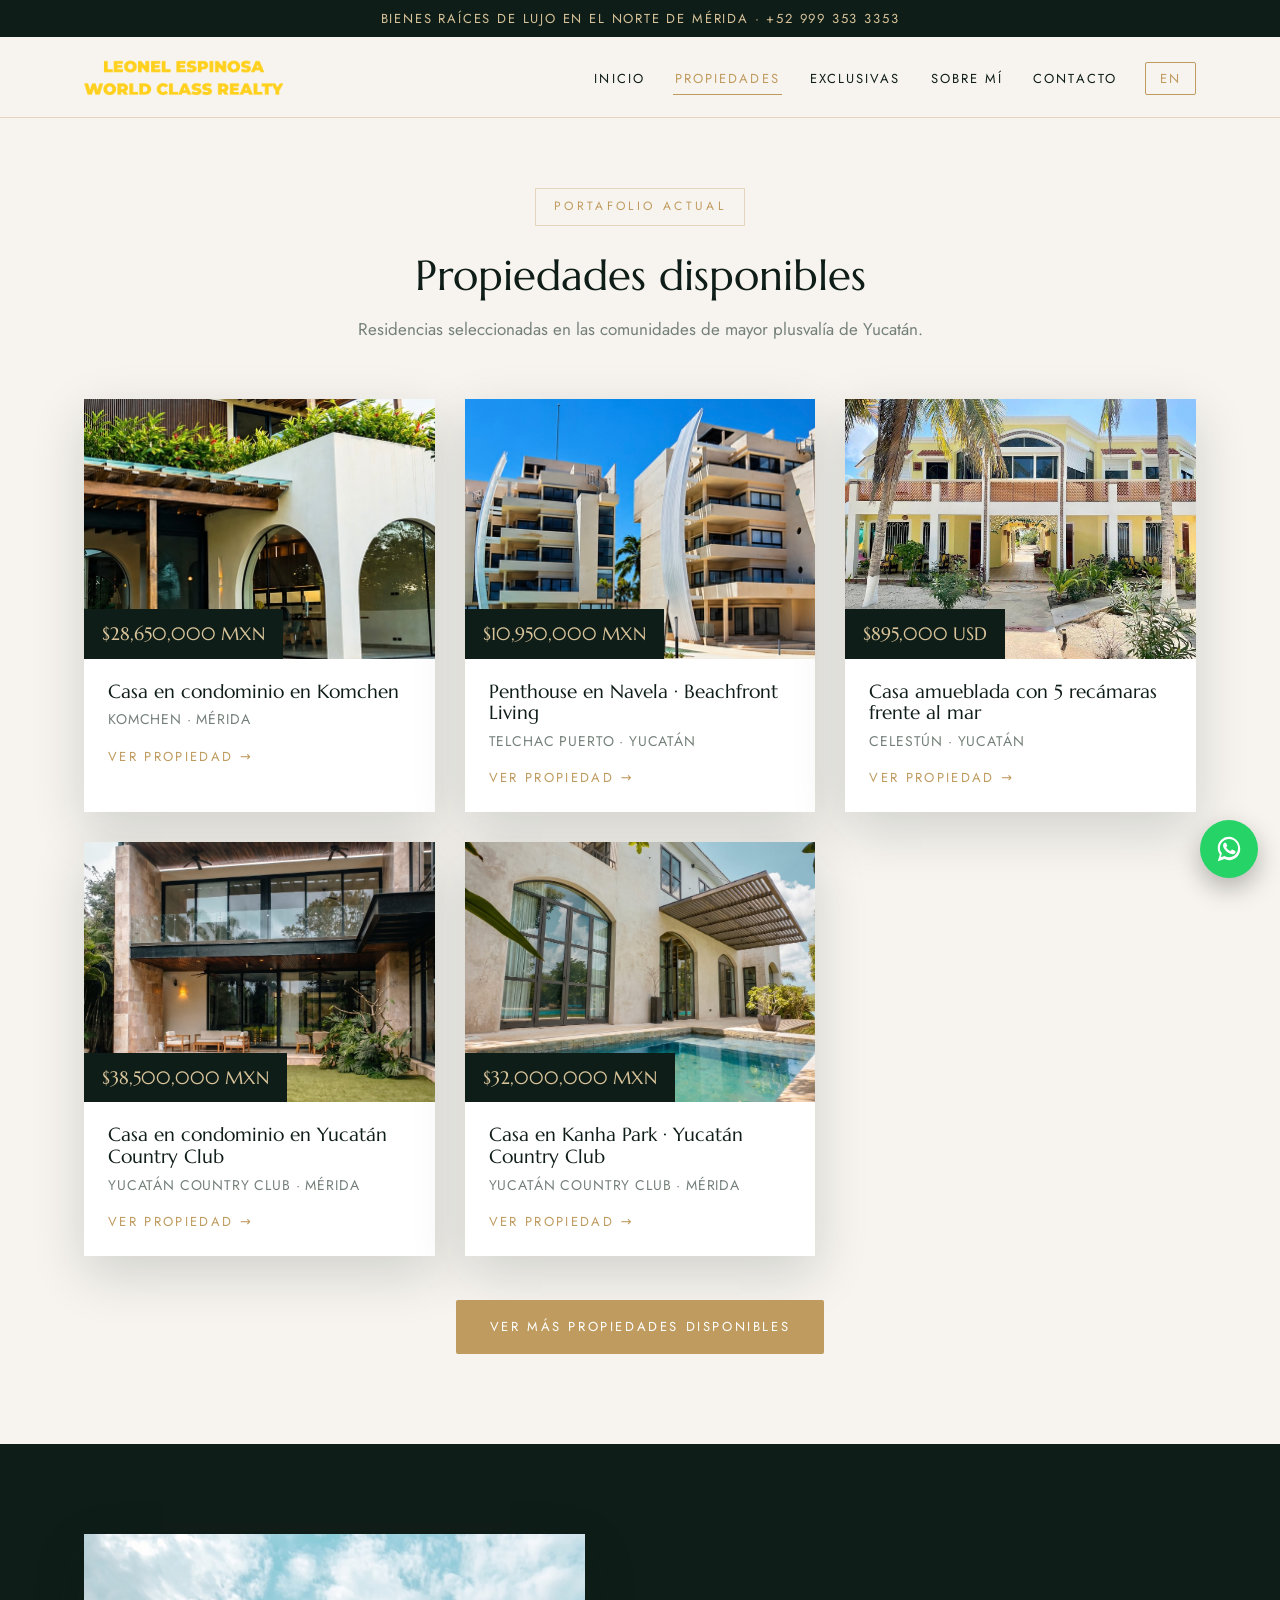
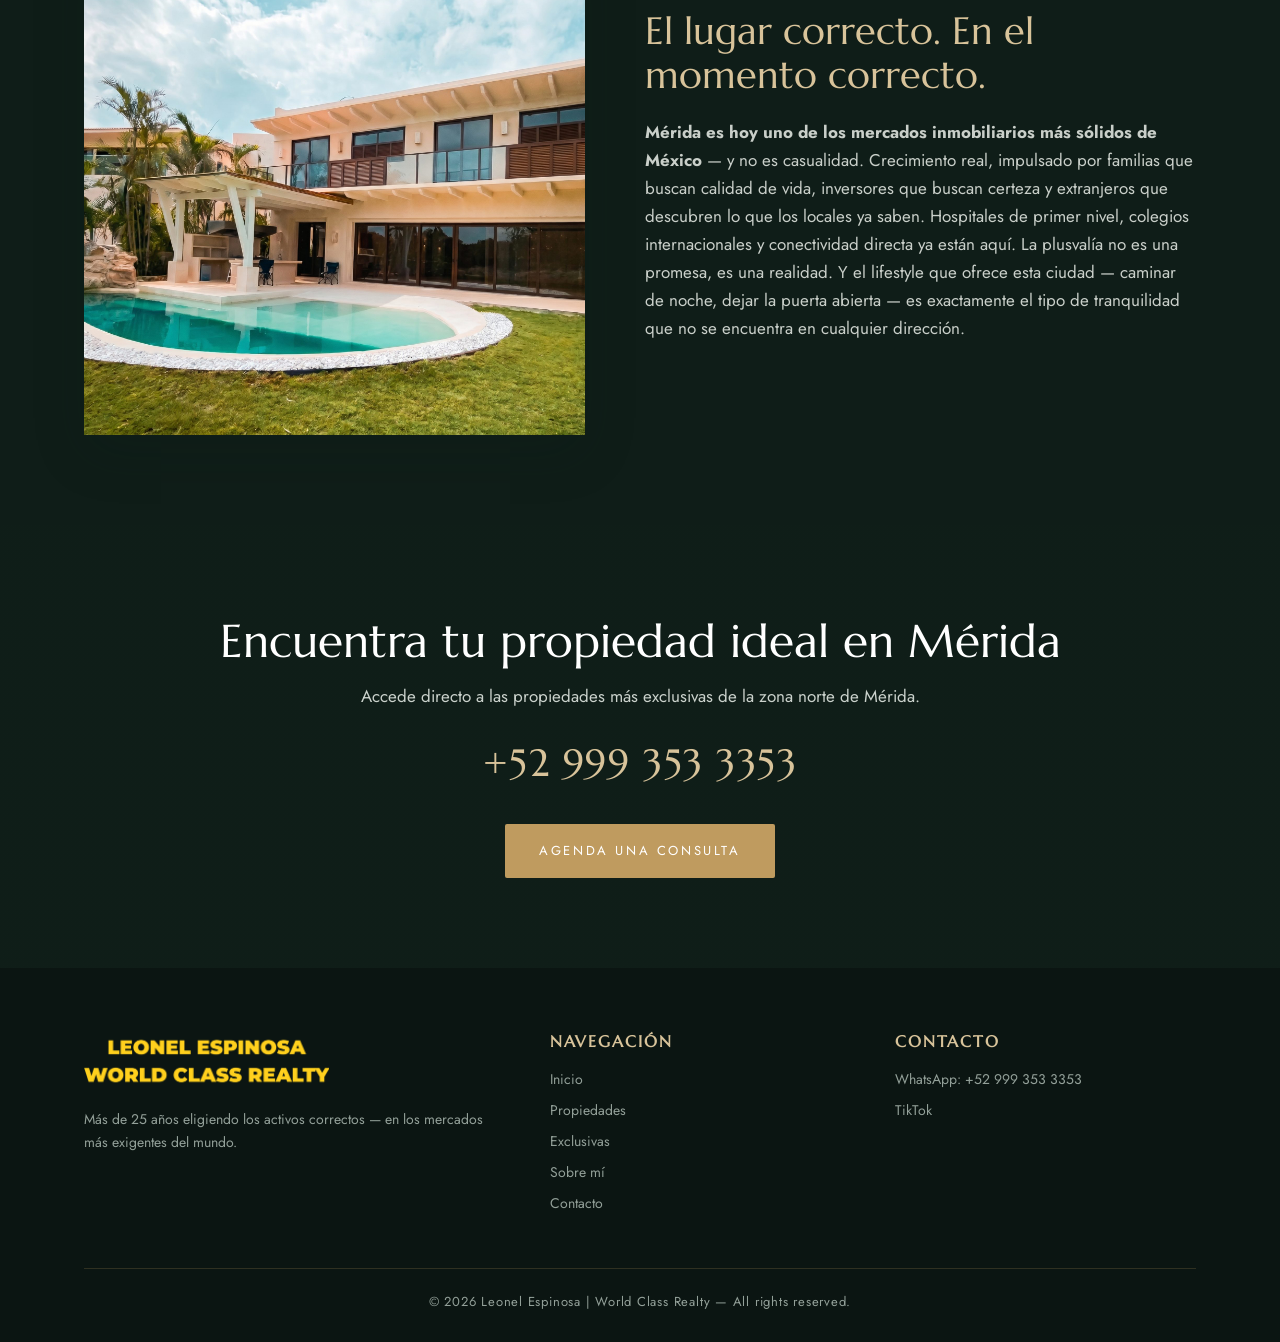
<file: es/propiedades/index.html>
<!DOCTYPE html>
<html lang="es">
<head>
  <meta charset="UTF-8">
  <meta name="viewport" content="width=device-width, initial-scale=1">
  <title>Propiedades de Lujo en Venta en Mérida | Comunidades de Golf Exclusivas</title>
  <meta name="description" content="Encuentra casas y residencias de lujo en las mejores comunidades de golf del norte de Mérida. Propiedades en zonas de alta plusvalía. Contáctanos hoy.">
  <meta name="author" content="Leonel Espinosa">
  <meta property="og:title" content="Propiedades de Lujo en Venta en Mérida | Comunidades de Golf Exclusivas">
  <meta property="og:description" content="Encuentra casas y residencias de lujo en las mejores comunidades de golf del norte de Mérida. Propiedades en zonas de alta plusvalía. Contáctanos hoy.">
  <meta property="og:type" content="website">
  <link rel="canonical" href="https://leonelespinosaworldclass.com/es/propiedades/">
  <link rel="alternate" hreflang="es" href="https://leonelespinosaworldclass.com/es/propiedades/">
  <link rel="alternate" hreflang="en" href="https://leonelespinosaworldclass.com/en/properties/">
  <link rel="icon" type="image/png" href="/assets/img/logo.png">
  <link rel="preconnect" href="https://fonts.googleapis.com">
  <link rel="preconnect" href="https://fonts.gstatic.com" crossorigin>
  <link href="https://fonts.googleapis.com/css2?family=Marcellus&family=Jost:wght@300;400;500&display=swap" rel="stylesheet">
  <link rel="stylesheet" href="/assets/styles.css">
</head>
<body>
<div class="topbar">Bienes raíces de lujo en el norte de Mérida · +52 999 353 3353</div>
<header class="site">
  <nav class="nav">
    <a class="brand" href="/es/"><img src="/assets/img/logo.png" alt="Leonel Espinosa | World Class Realty"></a>
    <input type="checkbox" id="nav-toggle" aria-label="Menu">
    <label class="burger" for="nav-toggle" aria-hidden="true"><span></span><span></span><span></span></label>
    <ul class="nav-links">
      <li><a href="/es/">Inicio</a></li>
      <li><a href="/es/propiedades/" class="active">Propiedades</a></li>
      <li><a href="/es/exclusivas/">Exclusivas</a></li>
      <li><a href="/es/sobre-mi/">Sobre mí</a></li>
      <li><a href="/es/contacto/">Contacto</a></li>
      <li><a class="lang" href="/en/properties/">EN</a></li>
    </ul>
  </nav>
</header>
<section style="padding-top:70px">
  <div class="wrap">
    <div class="sec-head"><span class="eyebrow">Portafolio actual</span><h2>Propiedades disponibles</h2><p>Residencias seleccionadas en las comunidades de mayor plusvalía de Yucatán.</p></div>
    <div class="props">
      <a class="prop" href="https://www.easybroker.com/mx/listing/leonele_4/fairway-luxury-estate-in-provincia-golf-club-for-sale-hi2603451" target="_blank" rel="noopener">
        <div class="ph"><img src="/assets/img/prop-provincia.jpg" alt="Casa en condominio en Komchen" loading="lazy"><span class="price">$28,650,000 MXN</span></div>
        <div class="pad"><h3>Casa en condominio en Komchen</h3><div class="loc">Komchen · Mérida</div><span class="more">Ver propiedad →</span></div>
      </a>
      <a class="prop" href="https://www.easybroker.com/mx/listing/leonele_4/penthouse-en-venta-en-navela-beachfront-living-hi2601427" target="_blank" rel="noopener">
        <div class="ph"><img src="/assets/img/prop-navela.jpg" alt="Penthouse en Navela · Beachfront Living" loading="lazy"><span class="price">$10,950,000 MXN</span></div>
        <div class="pad"><h3>Penthouse en Navela · Beachfront Living</h3><div class="loc">Telchac Puerto · Yucatán</div><span class="more">Ver propiedad →</span></div>
      </a>
      <a class="prop" href="https://www.easybroker.com/es-mx/listing/leonele_4/casa-amueblada-con-6-recamaras-frente-al-mar-de-celestun-yucatan" target="_blank" rel="noopener">
        <div class="ph"><img src="/assets/img/prop-celestun.jpg" alt="Casa amueblada con 5 recámaras frente al mar" loading="lazy"><span class="price">$895,000 USD</span></div>
        <div class="pad"><h3>Casa amueblada con 5 recámaras frente al mar</h3><div class="loc">Celestún · Yucatán</div><span class="more">Ver propiedad →</span></div>
      </a>
      <a class="prop" href="https://www.easybroker.com/mx/listing/leonele_4/casa-en-venta-en-yucatan-country-club-94f7847c-1853-46ba-9b9a-fdd0b501d693" target="_blank" rel="noopener">
        <div class="ph"><img src="/assets/img/prop-ycc.jpg" alt="Casa en condominio en Yucatán Country Club" loading="lazy"><span class="price">$38,500,000 MXN</span></div>
        <div class="pad"><h3>Casa en condominio en Yucatán Country Club</h3><div class="loc">Yucatán Country Club · Mérida</div><span class="more">Ver propiedad →</span></div>
      </a>
      <a class="prop" href="https://www.easybroker.com/mx/listing/leonele_4/casa-en-venta-en-kanha-park-ycc" target="_blank" rel="noopener">
        <div class="ph"><img src="/assets/img/prop-kanha.jpg" alt="Casa en Kanha Park · Yucatán Country Club" loading="lazy"><span class="price">$32,000,000 MXN</span></div>
        <div class="pad"><h3>Casa en Kanha Park · Yucatán Country Club</h3><div class="loc">Yucatán Country Club · Mérida</div><span class="more">Ver propiedad →</span></div>
      </a>
    </div>
    <p style="text-align:center;margin-top:44px"><a class="btn" href="https://api.whatsapp.com/send?phone=+529993533353&text=Hola,%20quisiera%20ver%20opciones%20de%20propiedades%20en%20M%C3%A9rida." target="_blank" rel="noopener">Ver más propiedades disponibles</a></p>
  </div>
</section>

<section class="dark">
  <div class="wrap">
    <div class="split">
      <div class="photo"><img src="/assets/img/lifestyle.jpg" alt="Mérida lifestyle" loading="lazy"></div>
      <div>
        <h2 style="color:var(--gold-soft)">El lugar correcto. En el momento correcto.</h2>
        <p style="color:#C9CFC9"><b>Mérida es hoy uno de los mercados inmobiliarios más sólidos de México</b> — y no es casualidad. Crecimiento real, impulsado por familias que buscan calidad de vida, inversores que buscan certeza y extranjeros que descubren lo que los locales ya saben. Hospitales de primer nivel, colegios internacionales y conectividad directa ya están aquí. La plusvalía no es una promesa, es una realidad. Y el lifestyle que ofrece esta ciudad — caminar de noche, dejar la puerta abierta — es exactamente el tipo de tranquilidad que no se encuentra en cualquier dirección.</p>
      </div>
    </div>
  </div>
</section>

<section class="cta">
  <div class="wrap">
    <h2>Encuentra tu propiedad ideal en Mérida</h2>
    <p>Accede directo a las propiedades más exclusivas de la zona norte de Mérida.</p>
    <a class="phone" href="tel:+529993533353">+52 999 353 3353</a>
    <a class="btn" href="https://api.whatsapp.com/send?phone=+529993533353&text=Hola,%20quisiera%20m%C3%A1s%20informaci%C3%B3n%20sobre%20propiedades%20en%20venta%20en%20M%C3%A9rida." target="_blank" rel="noopener">Agenda una consulta</a>
  </div>
</section>
<footer>
  <div class="wrap">
    <div class="foot">
      <div>
        <img class="logo" src="/assets/img/logo.png" alt="World Class Realty">
        <p>Más de 25 años eligiendo los activos correctos — en los mercados más exigentes del mundo.</p>
      </div>
      <div>
        <h4>Navegación</h4>
        <a href="/es/">Inicio</a>
        <a href="/es/propiedades/">Propiedades</a>
        <a href="/es/exclusivas/">Exclusivas</a>
        <a href="/es/sobre-mi/">Sobre mí</a>
        <a href="/es/contacto/">Contacto</a>
      </div>
      <div>
        <h4>Contacto</h4>
        <a href="https://api.whatsapp.com/send?phone=+529993533353&text=Hola,%20quisiera%20m%C3%A1s%20informaci%C3%B3n%20sobre%20propiedades%20en%20venta%20en%20M%C3%A9rida." target="_blank" rel="noopener">WhatsApp: +52 999 353 3353</a>
        <a href="https://www.tiktok.com/" target="_blank" rel="noopener">TikTok</a>
      </div>
    </div>
    <div class="copy">© 2026 Leonel Espinosa | World Class Realty — All rights reserved.</div>
  </div>
</footer>
<a class="wa-float" href="https://api.whatsapp.com/send?phone=+529993533353&text=Hola,%20quisiera%20m%C3%A1s%20informaci%C3%B3n%20sobre%20propiedades%20en%20venta%20en%20M%C3%A9rida." target="_blank" rel="noopener" aria-label="WhatsApp"><svg viewBox="0 0 32 32" aria-hidden="true"><path d="M16 3C9.4 3 4 8.3 4 14.9c0 2.6.9 5 2.3 7L4 29l7.3-2.3c1.5.8 3.1 1.2 4.7 1.2 6.6 0 12-5.3 12-11.9S22.6 3 16 3zm0 21.8c-1.5 0-3-.4-4.3-1.2l-.3-.2-4.3 1.4 1.4-4.2-.2-.3c-1.3-1.6-2-3.5-2-5.5C6.3 9.5 10.7 5.2 16 5.2s9.7 4.3 9.7 9.7-4.4 9.9-9.7 9.9zm5.5-7.3c-.3-.2-1.8-.9-2-1-.3-.1-.5-.2-.7.2s-.8 1-.9 1.2c-.2.2-.4.2-.7.1-.3-.2-1.3-.5-2.4-1.5-.9-.8-1.5-1.8-1.7-2.1-.2-.3 0-.5.1-.6l.5-.6c.2-.2.2-.3.3-.5.1-.2.1-.4 0-.6-.1-.2-.7-1.7-1-2.3-.2-.6-.5-.5-.7-.5h-.6c-.2 0-.6.1-.9.4-.3.3-1.1 1.1-1.1 2.7s1.2 3.1 1.3 3.3c.2.2 2.3 3.6 5.7 5 .8.3 1.4.5 1.9.7.8.2 1.5.2 2.1.1.6-.1 1.8-.7 2.1-1.5.3-.7.3-1.3.2-1.5-.1-.1-.3-.2-.5-.3z"/></svg></a>
</body>
</html>
</file>
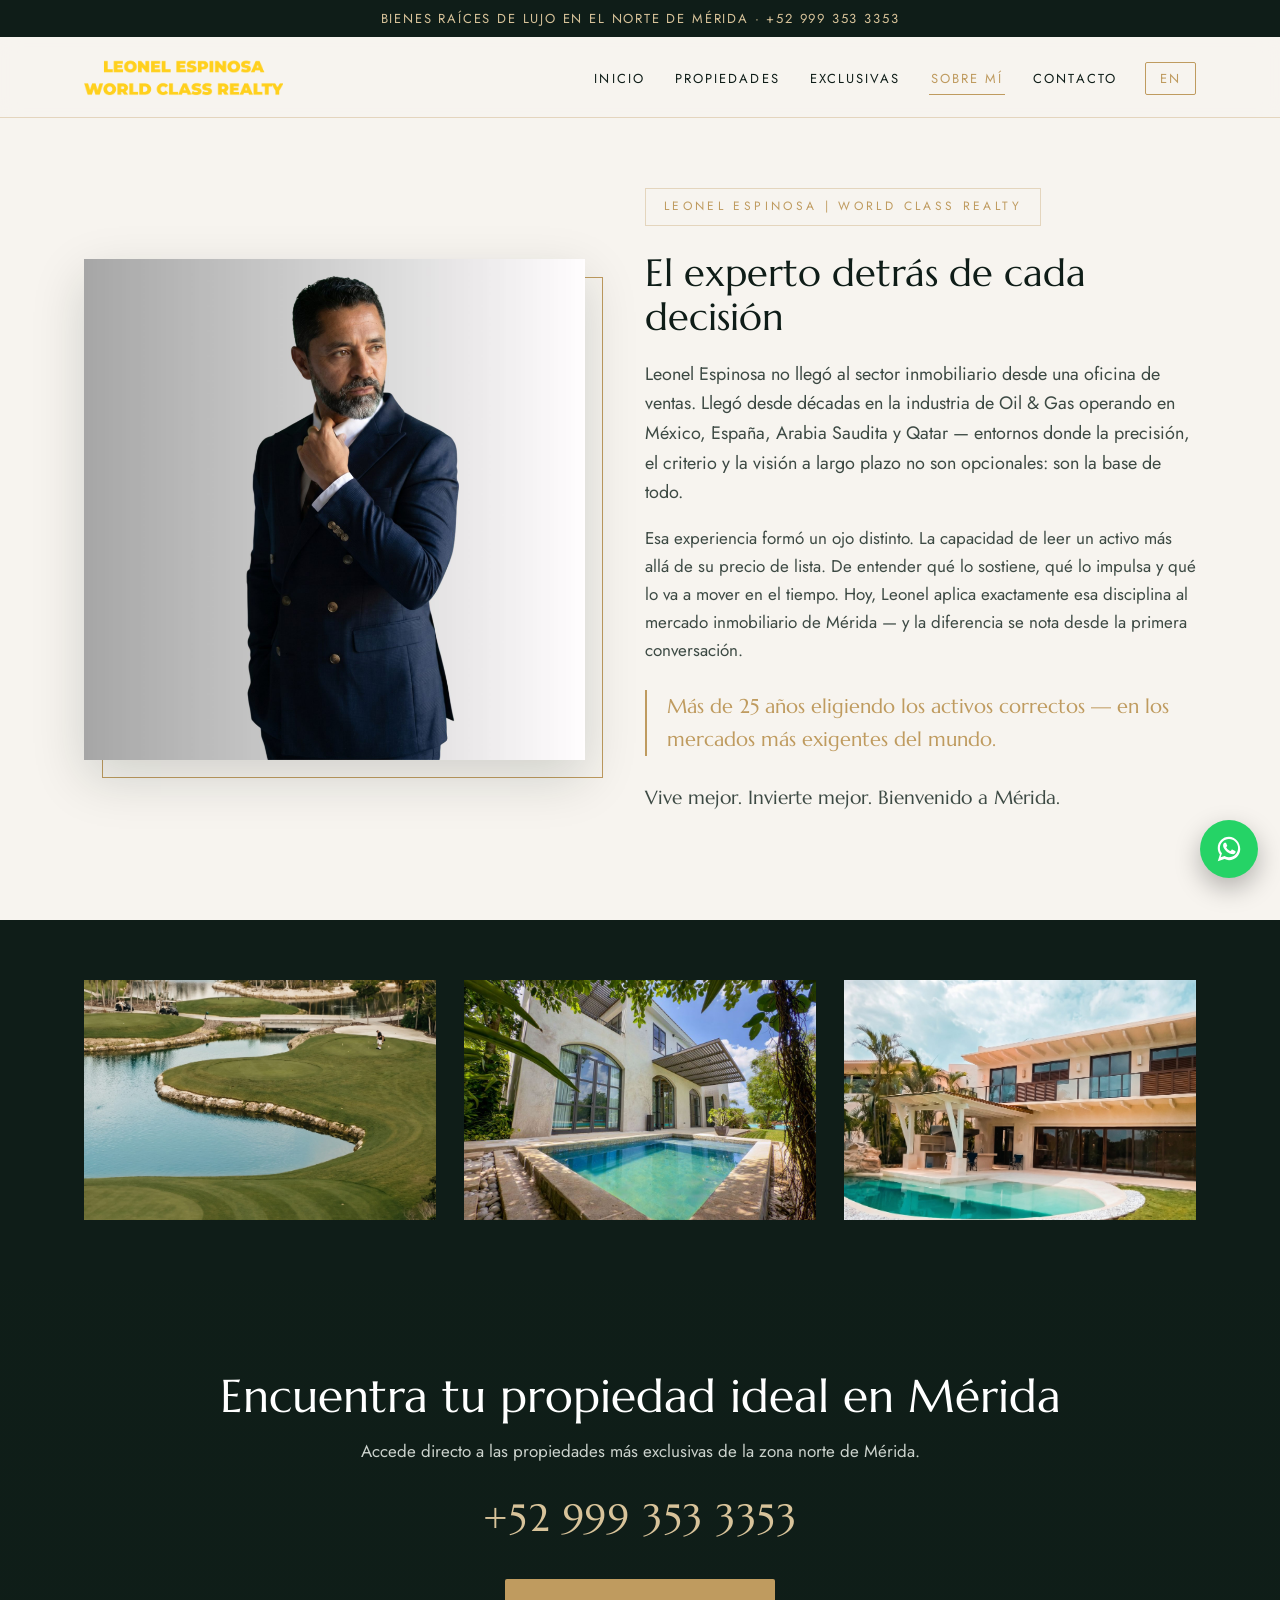
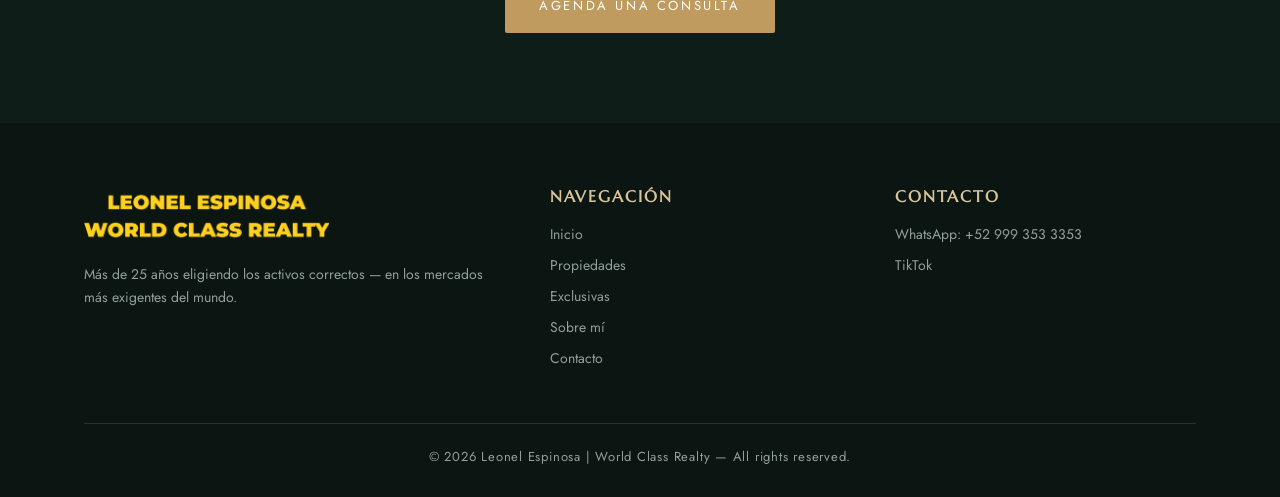
<file: es/sobre-mi/index.html>
<!DOCTYPE html>
<html lang="es">
<head>
  <meta charset="UTF-8">
  <meta name="viewport" content="width=device-width, initial-scale=1">
  <title>Leonel Espinosa | Asesor Inmobiliario de Lujo en Mérida</title>
  <meta name="description" content="Conoce a Leonel Espinosa — más de 25 años eligiendo activos en los mercados más exigentes del mundo. Hoy ayuda a familias e inversores a encontrar la propiedad correcta en Mérida.">
  <meta name="author" content="Leonel Espinosa">
  <meta property="og:title" content="Leonel Espinosa | Asesor Inmobiliario de Lujo en Mérida">
  <meta property="og:description" content="Conoce a Leonel Espinosa — más de 25 años eligiendo activos en los mercados más exigentes del mundo. Hoy ayuda a familias e inversores a encontrar la propiedad correcta en Mérida.">
  <meta property="og:type" content="website">
  <link rel="canonical" href="https://leonelespinosaworldclass.com/es/sobre-mi/">
  <link rel="alternate" hreflang="es" href="https://leonelespinosaworldclass.com/es/sobre-mi/">
  <link rel="alternate" hreflang="en" href="https://leonelespinosaworldclass.com/en/about/">
  <link rel="icon" type="image/png" href="/assets/img/logo.png">
  <link rel="preconnect" href="https://fonts.googleapis.com">
  <link rel="preconnect" href="https://fonts.gstatic.com" crossorigin>
  <link href="https://fonts.googleapis.com/css2?family=Marcellus&family=Jost:wght@300;400;500&display=swap" rel="stylesheet">
  <link rel="stylesheet" href="/assets/styles.css">
</head>
<body>
<div class="topbar">Bienes raíces de lujo en el norte de Mérida · +52 999 353 3353</div>
<header class="site">
  <nav class="nav">
    <a class="brand" href="/es/"><img src="/assets/img/logo.png" alt="Leonel Espinosa | World Class Realty"></a>
    <input type="checkbox" id="nav-toggle" aria-label="Menu">
    <label class="burger" for="nav-toggle" aria-hidden="true"><span></span><span></span><span></span></label>
    <ul class="nav-links">
      <li><a href="/es/">Inicio</a></li>
      <li><a href="/es/propiedades/">Propiedades</a></li>
      <li><a href="/es/exclusivas/">Exclusivas</a></li>
      <li><a href="/es/sobre-mi/" class="active">Sobre mí</a></li>
      <li><a href="/es/contacto/">Contacto</a></li>
      <li><a class="lang" href="/en/about/">EN</a></li>
    </ul>
  </nav>
</header>
<section style="padding-top:70px">
  <div class="wrap">
    <div class="split">
      <div class="photo"><img src="/assets/img/leonel.jpg" alt="Leonel Espinosa"></div>
      <div>
        <span class="eyebrow" style="color:var(--gold)">Leonel Espinosa | World Class Realty</span>
        <h2>El experto detrás de cada decisión</h2>
        <p class="lead">Leonel Espinosa no llegó al sector inmobiliario desde una oficina de ventas. Llegó desde décadas en la industria de Oil & Gas operando en México, España, Arabia Saudita y Qatar — entornos donde la precisión, el criterio y la visión a largo plazo no son opcionales: son la base de todo.</p>
        <p>Esa experiencia formó un ojo distinto. La capacidad de leer un activo más allá de su precio de lista. De entender qué lo sostiene, qué lo impulsa y qué lo va a mover en el tiempo. Hoy, Leonel aplica exactamente esa disciplina al mercado inmobiliario de Mérida — y la diferencia se nota desde la primera conversación.</p>
        <blockquote>Más de 25 años eligiendo los activos correctos — en los mercados más exigentes del mundo.</blockquote>
        <p style="font-family:'Marcellus',serif;font-size:19px">Vive mejor. Invierte mejor. Bienvenido a Mérida.</p>
      </div>
    </div>
  </div>
</section>

<section class="dark" style="padding:60px 0">
  <div class="wrap">
    <div class="pillars">
      <div class="pillar" style="background:transparent;box-shadow:none"><img src="/assets/img/security.jpg" alt="" loading="lazy"></div>
      <div class="pillar" style="background:transparent;box-shadow:none"><img src="/assets/img/leonel-2.jpg" alt="" loading="lazy"></div>
      <div class="pillar" style="background:transparent;box-shadow:none"><img src="/assets/img/lifestyle.jpg" alt="" loading="lazy"></div>
    </div>
  </div>
</section>

<section class="cta">
  <div class="wrap">
    <h2>Encuentra tu propiedad ideal en Mérida</h2>
    <p>Accede directo a las propiedades más exclusivas de la zona norte de Mérida.</p>
    <a class="phone" href="tel:+529993533353">+52 999 353 3353</a>
    <a class="btn" href="https://api.whatsapp.com/send?phone=+529993533353&text=Hola,%20quisiera%20m%C3%A1s%20informaci%C3%B3n%20sobre%20propiedades%20en%20venta%20en%20M%C3%A9rida." target="_blank" rel="noopener">Agenda una consulta</a>
  </div>
</section>
<footer>
  <div class="wrap">
    <div class="foot">
      <div>
        <img class="logo" src="/assets/img/logo.png" alt="World Class Realty">
        <p>Más de 25 años eligiendo los activos correctos — en los mercados más exigentes del mundo.</p>
      </div>
      <div>
        <h4>Navegación</h4>
        <a href="/es/">Inicio</a>
        <a href="/es/propiedades/">Propiedades</a>
        <a href="/es/exclusivas/">Exclusivas</a>
        <a href="/es/sobre-mi/">Sobre mí</a>
        <a href="/es/contacto/">Contacto</a>
      </div>
      <div>
        <h4>Contacto</h4>
        <a href="https://api.whatsapp.com/send?phone=+529993533353&text=Hola,%20quisiera%20m%C3%A1s%20informaci%C3%B3n%20sobre%20propiedades%20en%20venta%20en%20M%C3%A9rida." target="_blank" rel="noopener">WhatsApp: +52 999 353 3353</a>
        <a href="https://www.tiktok.com/" target="_blank" rel="noopener">TikTok</a>
      </div>
    </div>
    <div class="copy">© 2026 Leonel Espinosa | World Class Realty — All rights reserved.</div>
  </div>
</footer>
<a class="wa-float" href="https://api.whatsapp.com/send?phone=+529993533353&text=Hola,%20quisiera%20m%C3%A1s%20informaci%C3%B3n%20sobre%20propiedades%20en%20venta%20en%20M%C3%A9rida." target="_blank" rel="noopener" aria-label="WhatsApp"><svg viewBox="0 0 32 32" aria-hidden="true"><path d="M16 3C9.4 3 4 8.3 4 14.9c0 2.6.9 5 2.3 7L4 29l7.3-2.3c1.5.8 3.1 1.2 4.7 1.2 6.6 0 12-5.3 12-11.9S22.6 3 16 3zm0 21.8c-1.5 0-3-.4-4.3-1.2l-.3-.2-4.3 1.4 1.4-4.2-.2-.3c-1.3-1.6-2-3.5-2-5.5C6.3 9.5 10.7 5.2 16 5.2s9.7 4.3 9.7 9.7-4.4 9.9-9.7 9.9zm5.5-7.3c-.3-.2-1.8-.9-2-1-.3-.1-.5-.2-.7.2s-.8 1-.9 1.2c-.2.2-.4.2-.7.1-.3-.2-1.3-.5-2.4-1.5-.9-.8-1.5-1.8-1.7-2.1-.2-.3 0-.5.1-.6l.5-.6c.2-.2.2-.3.3-.5.1-.2.1-.4 0-.6-.1-.2-.7-1.7-1-2.3-.2-.6-.5-.5-.7-.5h-.6c-.2 0-.6.1-.9.4-.3.3-1.1 1.1-1.1 2.7s1.2 3.1 1.3 3.3c.2.2 2.3 3.6 5.7 5 .8.3 1.4.5 1.9.7.8.2 1.5.2 2.1.1.6-.1 1.8-.7 2.1-1.5.3-.7.3-1.3.2-1.5-.1-.1-.3-.2-.5-.3z"/></svg></a>
</body>
</html>
</file>
<file: assets/styles.css>
/* ============================================================
   Leonel Espinosa | World Class Realty
   Paleta: verde selva profundo + marfil + oro champán
   Display: Marcellus · Cuerpo: Jost
   ============================================================ */
:root{
  --ink:#0F1D18;
  --ink-2:#16281F;
  --ivory:#F7F4EF;
  --white:#FFFFFF;
  --gold:#BF9B5F;
  --gold-soft:#D8C39A;
  --stone:#75807A;
  --line:rgba(191,155,95,.35);
  --shadow:0 18px 50px rgba(15,29,24,.16);
  --max:1160px;
}
*{box-sizing:border-box;margin:0;padding:0}
html{scroll-behavior:smooth;overflow-x:hidden;width:100%}
body{
  font-family:'Jost',system-ui,sans-serif;
  color:var(--ink);
  background:var(--ivory);
  line-height:1.65;
  font-size:17px;
  overflow-x:hidden;
  width:100%;
}
img{max-width:100%;display:block}
a{color:inherit;text-decoration:none}
h1,h2,h3,.display{font-family:'Marcellus',serif;font-weight:400;line-height:1.15}

.wrap{max-width:var(--max);margin:0 auto;padding:0 24px}

/* ---------- Header ---------- */
.topbar{
  background:var(--ink);color:var(--gold-soft);
  font-size:13px;letter-spacing:.14em;text-transform:uppercase;
  text-align:center;padding:8px 16px;
}
header.site{
  position:sticky;top:0;z-index:50;
  background:rgba(247,244,239,.92);backdrop-filter:blur(10px);
  border-bottom:1px solid var(--line);
}
.nav{display:flex;align-items:center;gap:28px;padding:14px 24px;max-width:var(--max);margin:0 auto}
.brand img{height:52px;width:auto}
.nav-links{display:flex;gap:26px;margin-left:auto;align-items:center;list-style:none}
.nav-links a{
  font-size:13px;letter-spacing:.16em;text-transform:uppercase;color:var(--ink);
  padding:6px 2px;border-bottom:1px solid transparent;transition:.25s;
}
.nav-links a:hover,.nav-links a.active{color:var(--gold);border-bottom-color:var(--gold)}
.lang{
  border:1px solid var(--gold);padding:6px 14px!important;border-radius:2px;
  color:var(--gold)!important;border-bottom:1px solid var(--gold)!important;
}
.lang:hover{background:var(--gold);color:var(--white)!important}
.burger{display:none;margin-left:auto;cursor:pointer;flex-direction:column;gap:5px;padding:8px}
.burger span{width:26px;height:2px;background:var(--ink);transition:.3s}
#nav-toggle{display:none}

/* ---------- Hero ---------- */
.hero{
  position:relative;color:var(--white);overflow:hidden;
  min-height:78vh;display:flex;align-items:center;
  background:var(--ink);
}
.hero video,.hero .hero-img{
  position:absolute;inset:0;width:100%;height:100%;object-fit:cover;opacity:.55;
}
.hero .frame{
  position:absolute;inset:22px;border:1px solid rgba(216,195,154,.45);pointer-events:none;
}
.hero-content{position:relative;z-index:2;max-width:820px;margin:0 auto;text-align:center;padding:90px 24px}
.eyebrow{
  display:inline-block;font-size:12px;letter-spacing:.28em;text-transform:uppercase;
  color:var(--gold-soft);border:1px solid var(--line);padding:8px 18px;margin-bottom:26px;
}
.hero h1{font-size:clamp(34px,5vw,58px);margin-bottom:18px}
.hero p.sub{font-size:clamp(17px,2vw,21px);color:#E9E4D8;max-width:640px;margin:0 auto 34px}

/* ---------- Botones ---------- */
.btn{
  display:inline-block;background:var(--gold);color:var(--white);
  font-size:13px;letter-spacing:.2em;text-transform:uppercase;
  padding:16px 34px;border-radius:2px;transition:.25s;
}
.btn:hover{background:#A9854B;transform:translateY(-2px)}
.btn.ghost{background:transparent;border:1px solid var(--gold);color:var(--gold)}
.btn.ghost:hover{background:var(--gold);color:var(--white)}

/* ---------- Secciones ---------- */
section{padding:90px 0}
.sec-head{text-align:center;max-width:680px;margin:0 auto 56px}
.sec-head .eyebrow{color:var(--gold);border-color:var(--line)}
.sec-head h2{font-size:clamp(28px,3.6vw,42px)}
.sec-head p{color:var(--stone);margin-top:14px}

/* Pilares */
.pillars{display:grid;grid-template-columns:repeat(3,1fr);gap:28px}
.pillar{background:var(--white);box-shadow:var(--shadow);overflow:hidden}
.pillar img{height:240px;width:100%;object-fit:cover}
.pillar .pad{padding:26px}
.pillar h3{font-size:21px;margin-bottom:8px}
.pillar p{color:var(--stone);font-size:15.5px}
.rule{width:44px;height:2px;background:var(--gold);margin-bottom:16px}

/* Propiedades */
.props{display:grid;grid-template-columns:repeat(auto-fill,minmax(320px,1fr));gap:30px}
.prop{background:var(--white);box-shadow:var(--shadow);transition:.3s;display:block}
.prop:hover{transform:translateY(-6px)}
.prop .ph{position:relative;overflow:hidden}
.prop img{height:260px;width:100%;object-fit:cover;transition:.5s}
.prop:hover img{transform:scale(1.05)}
.prop .price{
  position:absolute;left:0;bottom:0;background:var(--ink);color:var(--gold-soft);
  font-family:'Marcellus',serif;font-size:18px;padding:10px 18px;
}
.prop .pad{padding:22px 24px}
.prop h3{font-size:19px;margin-bottom:6px}
.prop .loc{color:var(--stone);font-size:14px;letter-spacing:.06em;text-transform:uppercase}
.prop .more{color:var(--gold);font-size:13px;letter-spacing:.18em;text-transform:uppercase;margin-top:14px;display:inline-block}

/* Sección oscura */
.dark{background:var(--ink);color:var(--ivory)}
.dark .sec-head h2{color:var(--white)}
.dark .sec-head p{color:#B9C2BC}

/* Tres razones */
.reasons{display:grid;grid-template-columns:repeat(3,1fr);gap:40px}
.reason h3{color:var(--gold-soft);font-size:22px;margin-bottom:12px}
.reason p{color:#C9CFC9;font-size:15.5px}
.reason .num{
  font-family:'Marcellus',serif;font-size:15px;color:var(--gold);
  border:1px solid var(--line);width:42px;height:42px;display:flex;
  align-items:center;justify-content:center;border-radius:50%;margin-bottom:18px;
}

/* Split (about) */
.split{display:grid;grid-template-columns:1fr 1.1fr;gap:60px;align-items:center}
.split .photo{position:relative}
.split .photo img{box-shadow:var(--shadow)}
.split .photo::after{
  content:"";position:absolute;inset:18px -18px -18px 18px;border:1px solid var(--gold);z-index:-1;
}
.split h2{font-size:clamp(26px,3.4vw,38px);margin-bottom:20px}
.split .lead{font-size:18px;margin-bottom:16px}
.split p{color:#3d4a44;margin-bottom:16px}
blockquote{
  font-family:'Marcellus',serif;font-size:20px;color:var(--gold);
  border-left:2px solid var(--gold);padding-left:20px;margin:26px 0;
}
.cred{display:grid;gap:18px;margin-top:10px}
.cred div{border-left:2px solid var(--line);padding-left:18px}
.cred b{display:block;font-size:13px;letter-spacing:.2em;text-transform:uppercase;color:var(--gold);margin-bottom:4px}

/* CTA final */
.cta{
  background:linear-gradient(rgba(15,29,24,.88),rgba(15,29,24,.88)),var(--ink);
  color:var(--white);text-align:center;
}
.cta h2{font-size:clamp(30px,4vw,46px);margin-bottom:14px}
.cta p{color:#CBD2CC;max-width:560px;margin:0 auto 10px}
.cta .phone{
  font-family:'Marcellus',serif;font-size:clamp(26px,3.4vw,38px);
  color:var(--gold-soft);display:block;margin:22px 0 30px;letter-spacing:.04em;
}

/* Footer */
footer{background:#0B1512;color:#93A099;padding:60px 0 30px;font-size:14px}
.foot{display:grid;grid-template-columns:1.4fr 1fr 1fr;gap:44px;align-items:start}
.foot img.logo{height:64px;margin-bottom:16px}
.foot h4{color:var(--gold-soft);font-family:'Marcellus',serif;font-size:16px;letter-spacing:.12em;text-transform:uppercase;margin-bottom:14px}
.foot a{display:block;margin-bottom:8px;transition:.2s}
.foot a:hover{color:var(--gold-soft)}
.copy{border-top:1px solid rgba(191,155,95,.2);margin-top:44px;padding-top:22px;text-align:center;font-size:13px;letter-spacing:.06em}

/* WhatsApp flotante */
.wa-float{
  position:fixed;right:22px;bottom:22px;z-index:60;
  width:58px;height:58px;border-radius:50%;background:#25D366;
  display:flex;align-items:center;justify-content:center;
  box-shadow:0 10px 26px rgba(0,0,0,.28);transition:.25s;
}
.wa-float:hover{transform:scale(1.08)}
.wa-float svg{width:30px;height:30px;fill:#fff}

/* ---------- Responsive ---------- */
@media (max-width:920px){
  .pillars,.reasons{grid-template-columns:1fr}
  .split{grid-template-columns:1fr}
  .foot{grid-template-columns:1fr;gap:30px}
  .props{grid-template-columns:1fr}
  .burger{display:flex}
  .nav-links{
    position:fixed;inset:0;top:0;background:var(--ink);
    flex-direction:column;justify-content:center;gap:30px;
    transform:translateX(100%);transition:.35s;margin:0;
  }
  .nav-links a{color:var(--ivory);font-size:16px}
  #nav-toggle:checked ~ .nav-links{transform:translateX(0)}
  #nav-toggle:checked ~ .burger span:nth-child(1){transform:translateY(7px) rotate(45deg);background:var(--ivory)}
  #nav-toggle:checked ~ .burger span:nth-child(2){opacity:0}
  #nav-toggle:checked ~ .burger span:nth-child(3){transform:translateY(-7px) rotate(-45deg);background:var(--ivory)}
  .burger{z-index:70}
}
@media (prefers-reduced-motion:reduce){
  *{transition:none!important;animation:none!important}
}
</file>
